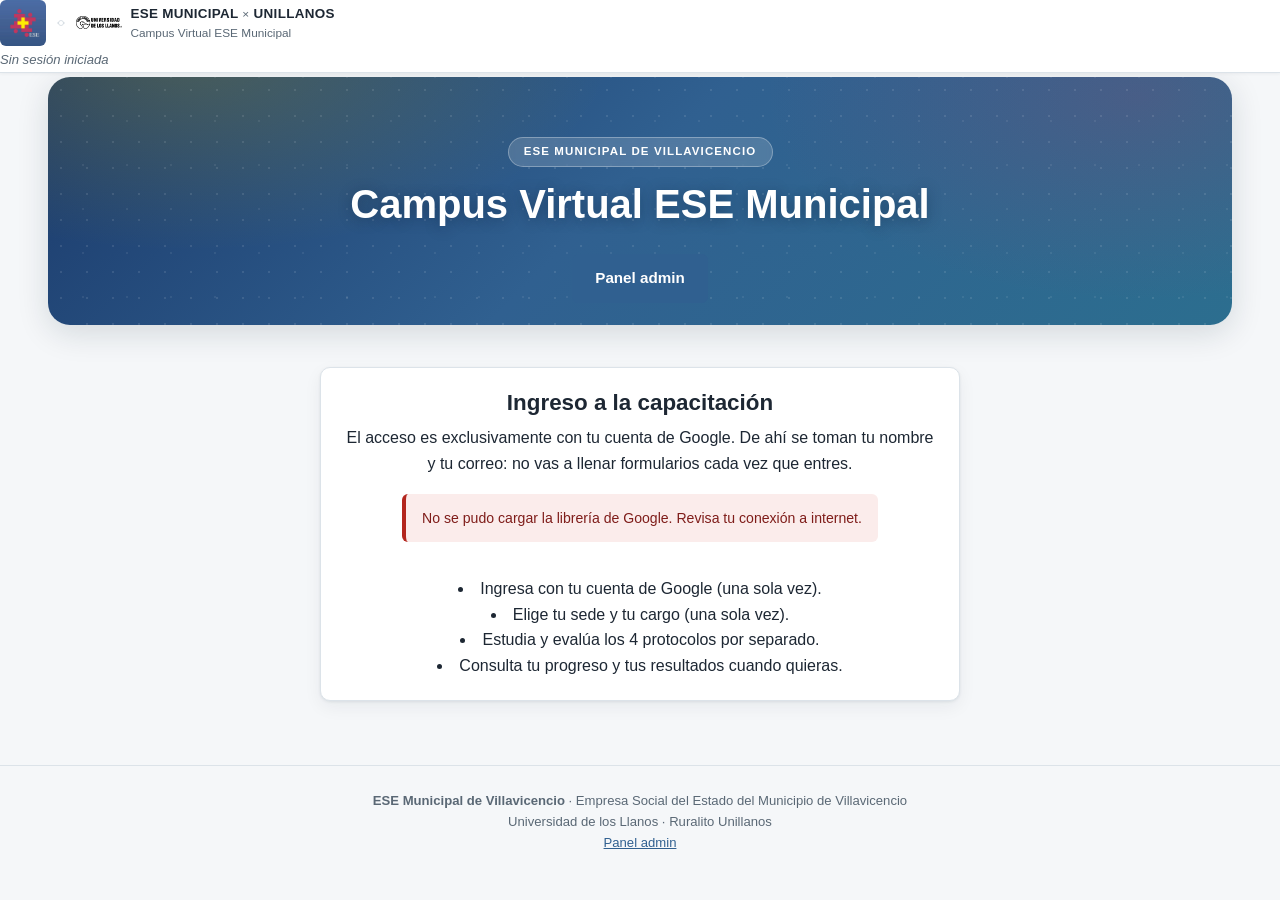
<file: index.html>
<!DOCTYPE html>
<html lang="es-CO">
<head>
<meta charset="UTF-8">
<meta name="viewport" content="width=device-width, initial-scale=1">
<title>Campus Virtual ESE Municipal | Protocolos de Seguridad del Paciente</title>
<meta name="description" content="Campus virtual de la ESE Municipal de Villavicencio: Código Azul, carro de paro, ronda de seguridad y entrega de turno, con lectura obligatoria y evaluación por protocolo.">
<link rel="icon" href="assets/logos/eselogo.jpg">
<link rel="stylesheet" href="assets/css/estilos.css">
</head>
<body>

<header class="encabezado" id="encabezado"></header>

<main class="envoltura">

  <!-- ===================== PORTADA ===================== -->
  <section class="portada">
    <div class="portada-fondo" aria-hidden="true"></div>
    <div class="portada-cuerpo">
      <p class="portada-sello">ESE Municipal de Villavicencio</p>
      <h1 id="tituloPortada">Campus Virtual ESE Municipal</h1>

      <div class="portada-acciones">
        <a href="admin.html" class="btn btn-coordinacion">Panel admin</a>
      </div>
    </div>
  </section>

  <!-- ===================== ACCESO / REGISTRO ===================== -->
  <section class="acceso" id="acceso"></section>

</main>

<footer class="no-imprimir" style="text-align:center;padding:1.5rem 1rem 2.5rem;color:var(--texto-suave);font-size:.82rem;border-top:1px solid var(--borde)">
  <strong>ESE Municipal de Villavicencio</strong> · Empresa Social del Estado del Municipio de Villavicencio<br>
  Universidad de los Llanos · Ruralito Unillanos<br>
  <a href="admin.html">Panel admin</a>
</footer>

<script src="assets/js/config.js"></script>
<script src="assets/js/preguntas.js"></script>
<script src="assets/js/contenido.js"></script>
<script src="assets/js/app.js"></script>
<script>
/* ---------------------------------------------------------------------------
   Portada + acceso con Google + formulario de registro
   ------------------------------------------------------------------------- */
(function () {
  "use strict";

  const C = window.CONFIG;
  const A = window.App;

  /* ---------- ficha mínima: sede y cargo ----------
     El nombre y el correo YA VINIERON de Google: no se vuelven a pedir.
     Solo se elige la sede y el cargo, y se guardan para siempre. */

  function pintarSelectorPerfil(correo) {
    const previo = A.leerRegistro(correo) || {};
    const sedes = C.sedes || [];
    const cargos = C.cargos || [];

    return `
      <form id="formPerfil" novalidate>
        <div class="grilla-campos">
          <div class="campo medio">
            <label for="f_sede">Sede o punto de atención *</label>
            <select id="f_sede" name="sede">
              <option value="">Selecciona…</option>
              ${sedes.map(s => `<option value="${A.esc(s)}" ${previo.sede === s ? "selected" : ""}>${A.esc(s)}</option>`).join("")}
            </select>
            <div class="ayuda">Queda guardada en tu perfil.</div>
          </div>
          <div class="campo medio">
            <label for="f_cargo">Cargo *</label>
            <select id="f_cargo" name="cargo">
              <option value="">Selecciona…</option>
              ${cargos.map(c => `<option value="${A.esc(c)}" ${previo.cargo === c ? "selected" : ""}>${A.esc(c)}</option>`).join("")}
            </select>
          </div>
        </div>
        <button type="submit" class="btn btn-bloque">Guardar y continuar</button>
      </form>`;
  }

  function pintarAcceso() {
    const usuario = A.Sesion.leer();
    const cont = document.getElementById("acceso");

    if (!usuario) {
      cont.innerHTML = `
        <div class="tarjeta acceso-caja">
          <h2>Ingreso a la capacitación</h2>
          <p class="texto-suave">
            El acceso es exclusivamente con tu cuenta de Google. De ahí se toman
            tu nombre y tu correo: no vas a llenar formularios cada vez que entres.
          </p>
          <div class="g-boton" id="zonaBotonGoogle"></div>
          <div class="pasos">
            <li>Ingresa con tu cuenta de Google (una sola vez).</li>
            <li>Elige tu sede y tu cargo (una sola vez).</li>
            <li>Estudia y evalúa los 4 protocolos por separado.</li>
            <li>Consulta tu progreso y tus resultados cuando quieras.</li>
          </div>
        </div>`;
      A.Sesion.montarBoton(document.getElementById("zonaBotonGoogle"), () => pintarAcceso());
      return;
    }

    /* La ficha se crea sola al entrar con Google. */
    A.registrarDesdeGoogle(usuario);
    const completo = A.perfilCompleto(usuario.correo);
    const ficha = A.leerRegistro(usuario.correo) || {};

    cont.innerHTML = `
      <div class="tarjeta">
        <div class="caja-usuario">
          ${usuario.foto ? `<img src="${A.esc(usuario.foto)}" alt="" referrerpolicy="no-referrer">` : ""}
          <div>
            <strong>Sesión iniciada como ${A.esc(usuario.nombre)}</strong>
            <span>${A.esc(usuario.correo)}${usuario.emailVerified === false ? " · correo no verificado" : ""}</span>
          </div>
        </div>

        ${completo
          ? `<h2 style="margin-top:1.3rem">Tu ficha</h2>
             <div class="info-certificado" style="text-align:left">
               <div class="info-cert"><span>Nombre</span><strong>${A.esc(ficha.nombre || usuario.nombre)}</strong></div>
               <div class="info-cert"><span>Correo</span><strong>${A.esc(usuario.correo)}</strong></div>
               <div class="info-cert"><span>Sede</span><strong>${A.esc(ficha.sede || "—")}</strong></div>
               <div class="info-cert"><span>Cargo</span><strong>${A.esc(ficha.cargo || "—")}</strong></div>
               ${ficha.dependencia ? `<div class="info-cert"><span>Dependencia</span><strong>${A.esc(ficha.dependencia)}</strong></div>` : ""}
               ${ficha.profesion ? `<div class="info-cert"><span>Se dedica a</span><strong>${A.esc(ficha.profesion)}</strong></div>` : ""}
             </div>
             <p class="texto-suave texto-peq" style="margin-top:.8rem">
               Tu nombre y tu correo vienen de Google. Puedes modificar el resto de tus
               datos cuando quieras desde «Mi perfil».
             </p>`
          : `<h2 style="margin-top:1.3rem">Elige tu sede y tu cargo</h2>
             <p class="texto-suave texto-peq">
               Es lo único que se te pregunta, y se guarda una sola vez.
             </p>
             ${pintarSelectorPerfil(usuario.correo)}`}

        <div class="acciones-resultado">
          <a href="protocolos.html" class="btn btn-azul">Ir a los protocolos</a>
          <a href="perfil.html" class="btn btn-borde">Editar mis datos</a>
          ${completo ? "" : '<a href="#" class="btn btn-borde" id="btnEditarPerfil">Cambiar sede o cargo</a>'}
        </div>
      </div>`;

    const editar = document.getElementById("btnEditarPerfil");
    if (editar) {
      editar.addEventListener("click", (ev) => { ev.preventDefault(); pintarAcceso(); });
    }

    const form = document.getElementById("formPerfil");
    if (form) {
      form.addEventListener("submit", async (ev) => {
        ev.preventDefault();
        const sede = document.getElementById("f_sede").value.trim();
        const cargo = document.getElementById("f_cargo").value.trim();
        if (!sede || !cargo) {
          A.aviso("Selecciona tu sede y tu cargo para continuar.", "error");
          return;
        }
        const btn = form.querySelector('button[type="submit"]');
        btn.disabled = true;

        const datos = { sede: sede, cargo: cargo };
        A.guardarRegistro(usuario.correo, datos);
        const remoto = await A.Remoto.registrarParticipante(
          Object.assign({ correo: usuario.correo, nombre: usuario.nombre }, datos)
        );

        btn.disabled = false;
        if (remoto && remoto.ok === false && remoto.motivo !== "deshabilitado") {
          A.aviso("Se guardó en este navegador, pero no se pudo enviar al registro central. "
            + "Motivo: " + (remoto.error || remoto.motivo || remoto.bruto || "desconocido"), "error", 8000);
          return;
        }

        A.aviso("Ficha guardada. Ya puedes iniciar los protocolos.", "ok");
        setTimeout(() => { location.href = "protocolos.html"; }, 900);
      });
    }
  }

  pintarAcceso();
})();
</script>
</body>
</html>
</file>
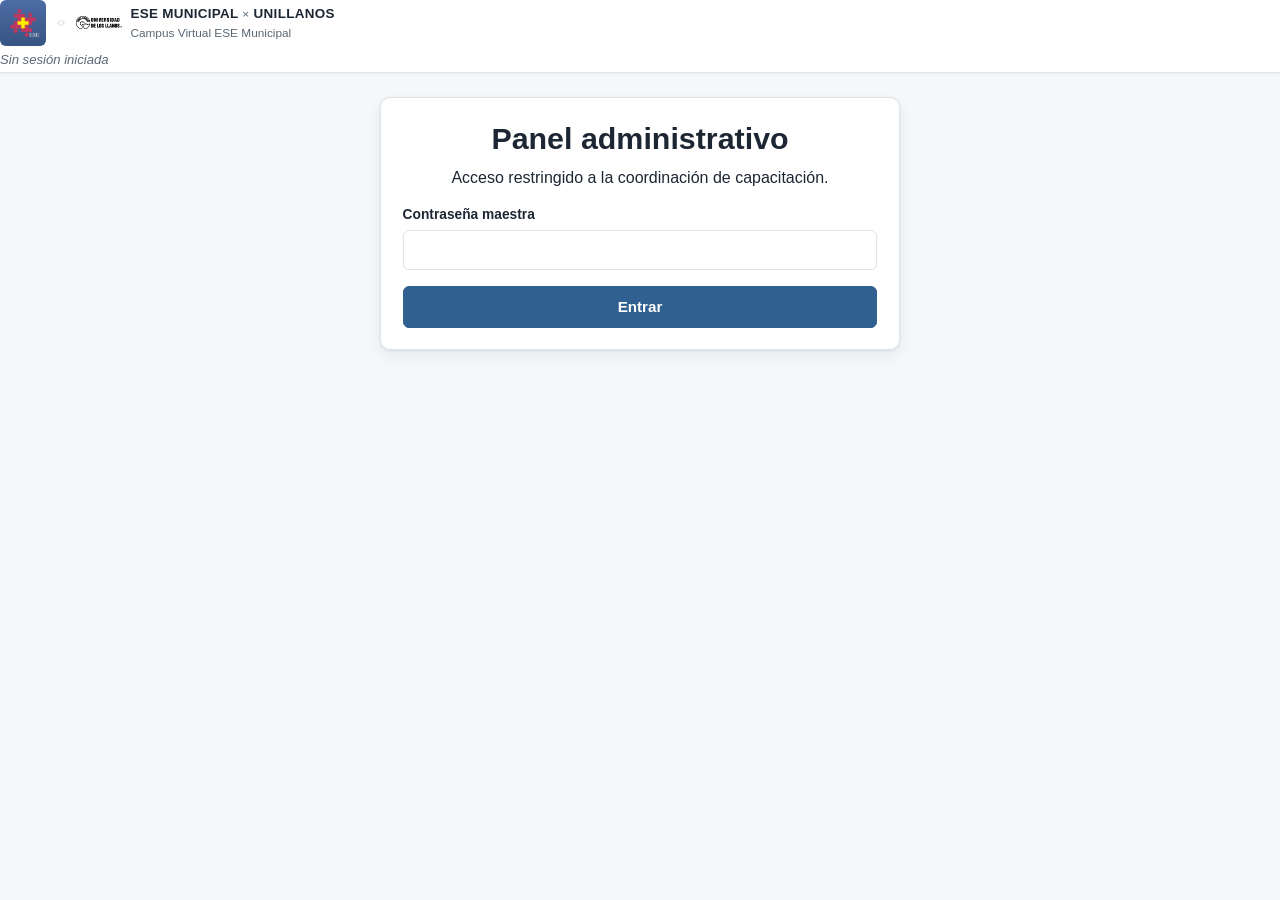
<file: admin.html>
<!DOCTYPE html>
<html lang="es-CO">
<head>
<meta charset="UTF-8">
<meta name="viewport" content="width=device-width, initial-scale=1">
<title>Panel administrativo · Campus Virtual ESE Municipal</title>
<meta name="robots" content="noindex, nofollow">
<link rel="icon" href="assets/logos/eselogo.jpg">
<link rel="stylesheet" href="assets/css/estilos.css">
</head>
<body>

<header class="encabezado" id="encabezado"></header>

<main class="envoltura">
  <div id="contenidoAdmin">
    <div class="tarjeta"><div class="vacio">Verificando acceso…</div></div>
  </div>
</main>

<script src="assets/js/config.js"></script>
<script src="assets/js/preguntas.js"></script>
<script src="assets/js/contenido.js"></script>
<script src="assets/js/app.js"></script>
<script src="assets/js/xlsx.js"></script>
<script src="assets/js/admin.js"></script>
</body>
</html>
</file>
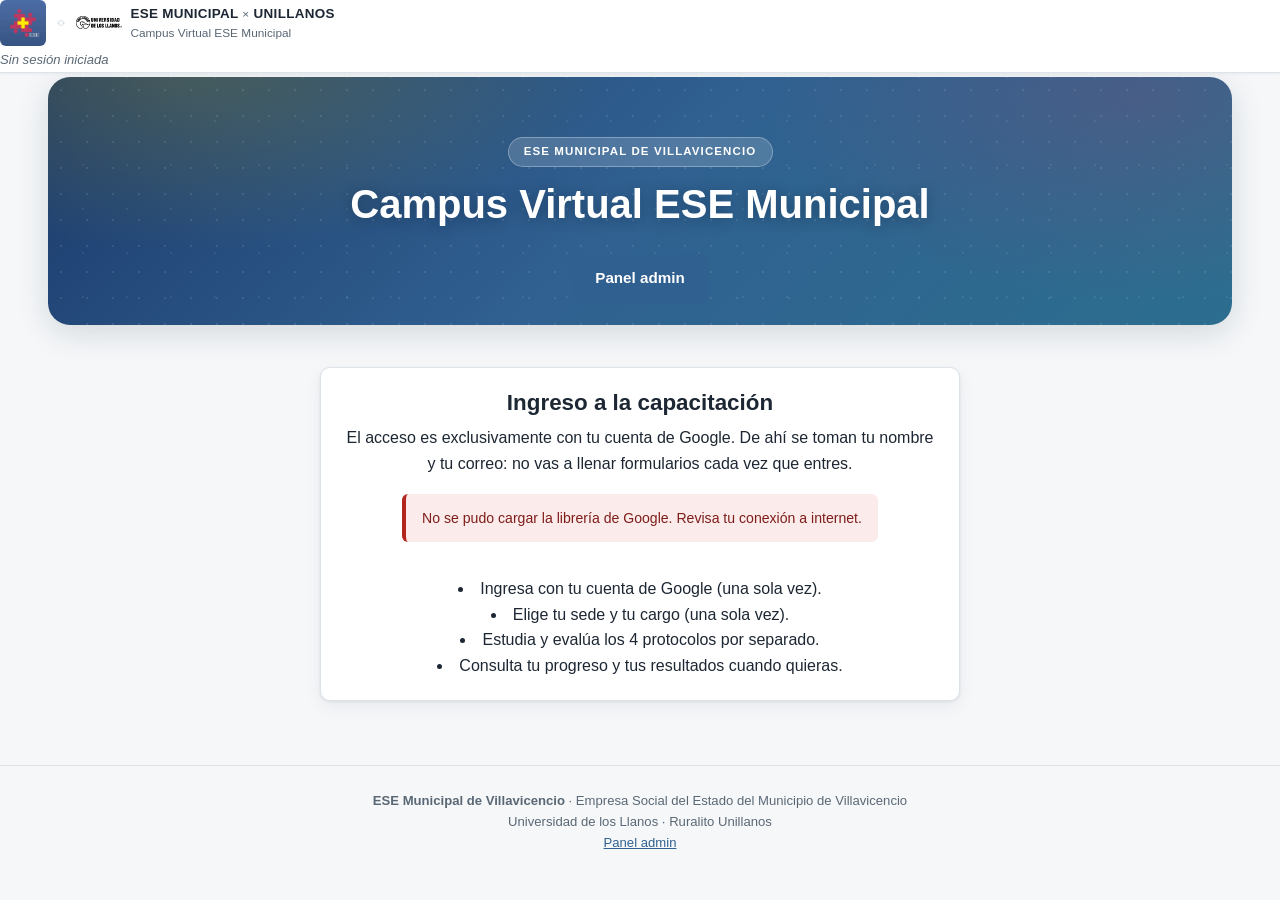
<file: curso.html>
<!DOCTYPE html>
<html lang="es-CO">
<head>
<meta charset="UTF-8">
<meta name="viewport" content="width=device-width, initial-scale=1">
<title>Protocolos · ESE Municipal × Unillanos</title>
<link rel="canonical" href="protocolos.html">
<meta http-equiv="refresh" content="0; url=protocolos.html">
<link rel="stylesheet" href="assets/css/estilos.css">
</head>
<body>
<main class="envoltura">
  <div class="tarjeta">
    <div class="vacio">
      <span class="icono">🧭</span>
      <h2>La página cambió de nombre</h2>
      <p>El índice del curso ahora se llama <b>Protocolos</b>. Te estamos llevando allí…</p>
      <div class="acciones-resultado">
        <a class="btn btn-azul" href="protocolos.html">Ir a los protocolos</a>
      </div>
    </div>
  </div>
</main>
<script>location.replace("protocolos.html");</script>
</body>
</html>
</file>
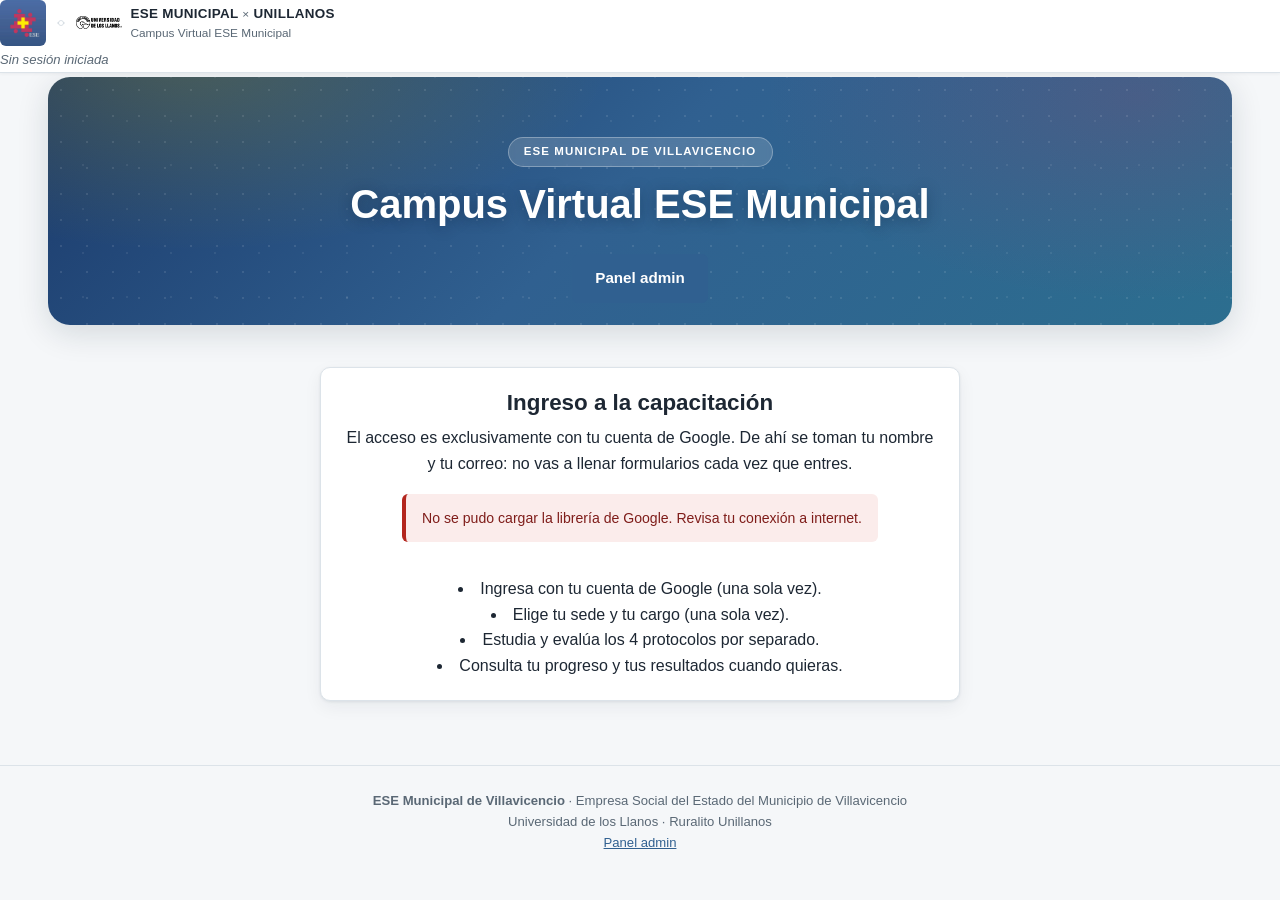
<file: evaluacion.html>
<!DOCTYPE html>
<html lang="es-CO">
<head>
<meta charset="UTF-8">
<meta name="viewport" content="width=device-width, initial-scale=1">
<title>Evaluación · ESE Municipal × Unillanos</title>
<link rel="icon" href="assets/logos/eselogo.jpg">
<link rel="stylesheet" href="assets/css/estilos.css">
</head>
<body>

<header class="encabezado" id="encabezado"></header>

<main class="envoltura">

  <section class="eval-cabecera">
    <div class="fila">
      <div>
        <a class="miga" href="protocolos.html">← Protocolos</a>
        <h1 id="evalTitulo">Evaluación de conocimientos</h1>
        <div class="eval-meta" id="evalMeta"></div>
      </div>
      <div id="evalAcciones"></div>
    </div>
    <div class="eval-progreso">
      <div class="barra-progreso"><span id="barraEval"></span></div>
      <div class="txt" id="txtEval">0 / 0</div>
    </div>
  </section>

  <div id="zonaEval"></div>

</main>

<script src="assets/js/config.js"></script>
<script src="assets/js/preguntas.js"></script>
<script src="assets/js/contenido.js"></script>
<script src="assets/js/app.js"></script>
<script src="assets/js/evaluacion.js"></script>
</body>
</html>
</file>
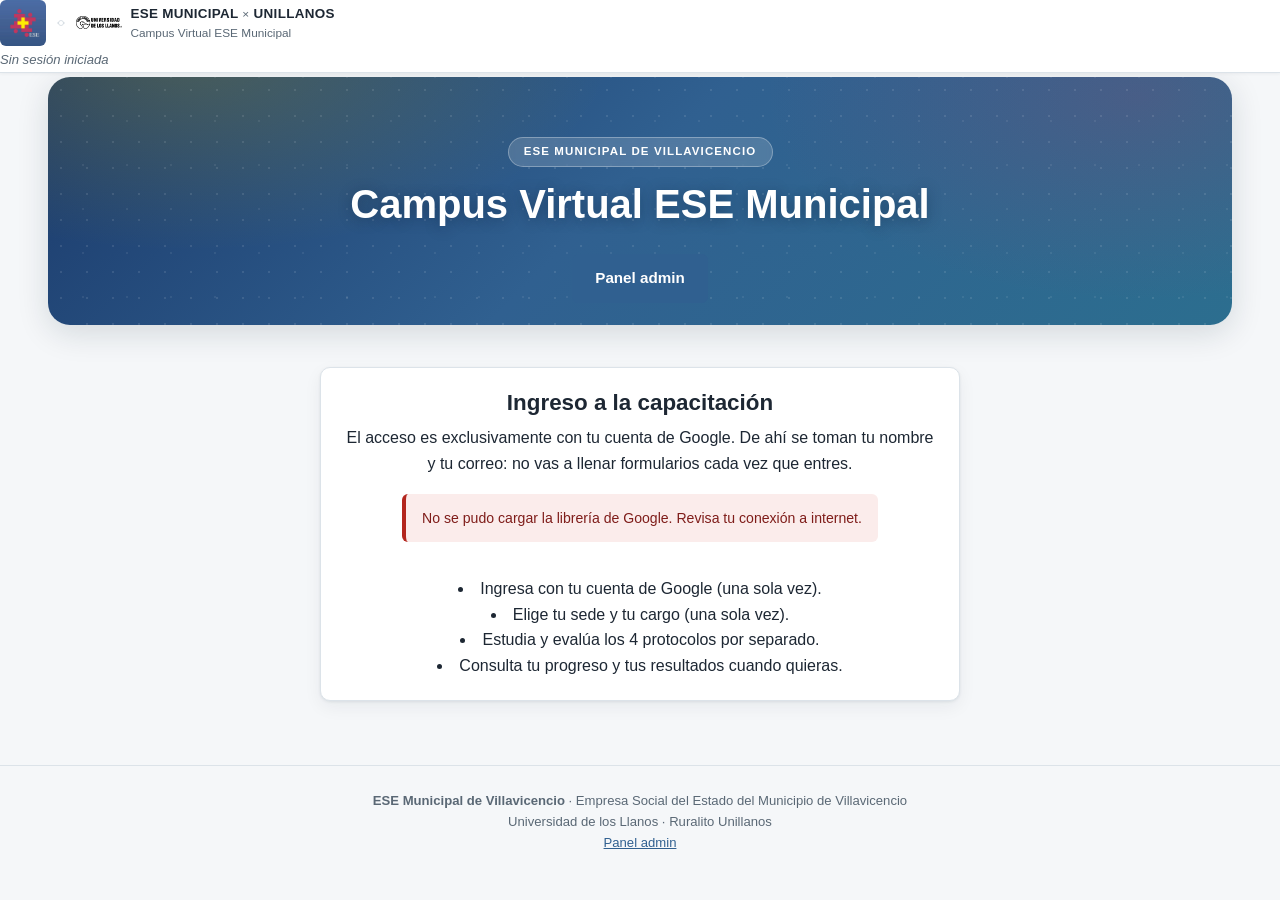
<file: modulo.html>
<!DOCTYPE html>
<html lang="es-CO">
<head>
<meta charset="UTF-8">
<meta name="viewport" content="width=device-width, initial-scale=1">
<title>Módulo · ESE Municipal × Unillanos</title>
<link rel="icon" href="assets/logos/eselogo.jpg">
<link rel="stylesheet" href="assets/css/estilos.css">
</head>
<body>

<header class="encabezado" id="encabezado"></header>

<main class="envoltura">
  <div id="contenidoModulo">Cargando módulo…</div>
</main>

<script src="assets/js/config.js"></script>
<script src="assets/js/contenido.js"></script>
<script src="assets/js/preguntas.js"></script>
<script src="assets/js/app.js"></script>
<script>
(function () {
  "use strict";
  const A = window.App;
  const U = A.exigirRegistro();
  if (!U) return;

  const C = window.CONFIG;
  const cont = document.getElementById("contenidoModulo");

  const params = new URLSearchParams(location.search);
  const n = parseInt(params.get("n") || "1", 10);
  const mod = window.ContenidoCurso.porNumero(n);

  if (!mod) {
    cont.innerHTML = '<div class="tarjeta"><div class="vacio"><span class="icono">🔍</span>Módulo no encontrado. <a href="protocolos.html">Volver a los protocolos</a></div></div>';
    return;
  }

  /* ---- protocolo al que pertenece este módulo ---- */
  const protocoloModulo = A.protocolo(mod.protocolo || params.get("p") || "");
  if (protocoloModulo) sessionStorage.setItem("ese_protocolo", protocoloModulo.id);

  document.title = `Módulo ${mod.numero} · ${mod.titulo} | ESE Municipal × Unillanos`;

  /* ---- navegación anterior / siguiente dentro del mismo protocolo ---- */
  const todos = (window.CURSO.modulos || [])
    .filter(m => !protocoloModulo || (protocoloModulo.modulos || []).includes(m.numero))
    .slice()
    .sort((a, b) => a.numero - b.numero);
  const idx = todos.findIndex(m => m.numero === mod.numero);
  const anterior = idx > 0 ? todos[idx - 1] : null;
  const siguiente = idx < todos.length - 1 ? todos[idx + 1] : null;
  const sufijoP = protocoloModulo ? "&p=" + encodeURIComponent(protocoloModulo.id) : "";

  /* ---- render de secciones ---- */
  function avisoHtml(a) {
    if (!a) return "";
    const iconos = { clave: "🔑", dato: "📌", alerta: "⚠️", excepcion: "⚡" };
    return `<div class="aviso-${a.tipo}">
      <strong>${iconos[a.tipo] || "•"} ${A.esc(a.titulo)}</strong>${A.esc(a.texto)}
    </div>`;
  }

  function tablaHtml(t) {
    if (!t) return "";
    return `<div class="tabla-envoltura"><table class="datos">
      <thead><tr>${t.columnas.map(c => `<th>${A.esc(c)}</th>`).join("")}</tr></thead>
      <tbody>${t.filas.map(f => `<tr>${f.map(c => `<td>${A.esc(c)}</td>`).join("")}</tr>`).join("")}</tbody>
    </table></div>`;
  }

  function listaHtml(items) {
    return `<ul>${items.map(i => `<li>${A.esc(i)}</li>`).join("")}</ul>`;
  }

  function columnasHtml(cols) {
    return `<div class="columnas">${cols.map(c => `
      <div class="columna-caja">
        <h4>${A.esc(c.titulo)}</h4>
        ${listaHtml(c.items)}
      </div>`).join("")}</div>`;
  }

  const seccionesHtml = mod.secciones.map((s, i) => {
    let h = `<section class="contenido-seccion" id="sec_${i}" data-seccion="${i}">`;
    // Algunas secciones solo llevan cita o nota: no se dibuja un título vacío.
    h += `<div class="sec-contador">Sección ${i + 1} de ${mod.secciones.length}</div>`;
    if (s.titulo) h += `<h2>${A.esc(s.titulo)}</h2>`;
    if (s.subtituloRelacion) h += `<h3>${A.esc(s.subtituloRelacion)}</h3>`;
    if (s.cita) h += `<div class="cita">${A.esc(s.cita)}</div>`;
    if (s.parrafos) h += s.parrafos.map(p => `<p>${A.esc(p)}</p>`).join("");
    if (s.lista) h += listaHtml(s.lista);
    h += tablaHtml(s.tabla);
    if (s.columnas) h += columnasHtml(s.columnas);
    h += avisoHtml(s.aviso);
    if (s.nota) h += `<div class="nota">${A.esc(s.nota)}</div>`;
    h += `</section>`;
    return h;
  }).join("");

  /* ---- tema y procedimiento asociado ---- */
  const tema = window.BancoPreguntas ? window.TEMAS.find(t => t.id === mod.temaId) : null;
  const totalProtocolo = A.totalPreguntasProtocolo(protocoloModulo ? protocoloModulo.id : "");

  cont.innerHTML = `
    <section class="leedor-cabecera">
      ${protocoloModulo ? `
      <a class="miga" href="protocolos.html">← Protocolos</a>
      <div class="pt-barra" style="--color-protocolo:${protocoloModulo.color}">
        ${protocoloModulo.icono} Protocolo ${protocoloModulo.numero}: ${A.esc(protocoloModulo.nombre)}
        ${protocoloModulo.pdf
          ? `<a class="pt-pdf-inline" href="${A.esc(protocoloModulo.pdf)}" target="_blank" rel="noopener">📄 Ver el procedimiento (PDF) — si quieres consultarlo</a>`
          : ""}
      </div>` : ""}
      <div class="fila-top">
        <span class="etiqueta">Módulo ${mod.numero} de ${window.CURSO.modulos.length}</span>
        ${mod.icono ? `<span style="font-size:1.4rem">${A.esc(mod.icono)}</span>` : ""}
      </div>
      <h1>${A.esc(mod.titulo)}</h1>
      ${mod.subtitulo ? `<p class="texto-suave" style="margin:0">${A.esc(mod.subtitulo)}</p>` : ""}
      ${mod.fuente ? `<p class="fuente">Fuente: ${A.esc(mod.fuente)}</p>` : ""}
      <div class="caja-secciones" id="cajaSecciones"></div>
    </section>

    <div class="tarjeta">
      ${seccionesHtml}

      ${tema ? `
      <div class="aviso aviso-clave mt-2">
        <strong>Este módulo se evalúa en el tema "${A.esc(tema.titulo)}"</strong>
        En la evaluación de este protocolo encontrarás ${totalProtocolo} preguntas que cubren este contenido.
      </div>` : ""}

      <div class="navegacion-modulos">
        ${anterior
          ? `<a class="btn btn-borde" href="modulo.html?n=${anterior.numero}${sufijoP}">← ${A.esc(anterior.titulo)}</a>`
          : `<a class="btn btn-borde" href="protocolos.html">← Volver a los protocolos</a>`}
        ${siguiente
          ? `<a class="btn btn-borde" href="modulo.html?n=${siguiente.numero}${sufijoP}">${A.esc(siguiente.titulo)} →</a>`
          : ""}
      </div>
    </div>

    <div class="acciones-resultado pie-modulo" id="pieModulo"></div>`;

  /* ------------------------------------------------------------------
     Lectura por secciones: solo se muestra la siguiente sección cuando
     la anterior quedó marcada como realizada. Así no se puede saltar
     contenido, y la evaluación queda bloqueada hasta terminar el módulo.
     ------------------------------------------------------------------ */
  const totalSecciones = mod.secciones.length;
  const hechas = new Set(A.seccionesHechas(U.correo, mod.numero));

  /* Cronómetro: cuenta el tiempo real de estudio de este módulo. */
  A.iniciarCronometro(U.correo, mod.numero);

  const evalLink = document.getElementById("btnIrEvaluacion");
  if (evalLink && !A.evaluacionHabilitada(U.correo, protocoloModulo.id)) {
    evalLink.setAttribute("aria-disabled", "true");
    evalLink.classList.add("btn-bloqueado");
  }
  const pie = document.getElementById("pieModulo");

  function moduleCompleto() {
    return A.moduloCompleto(U.correo, mod.numero, totalSecciones);
  }

  function siguienteIndice() {
    for (let i = 0; i < totalSecciones; i++) if (!hechas.has(i)) return i;
    return -1;
  }

  function aplicarEstado() {
    const completo = moduleCompleto();
    const sig = siguienteIndice();

    A.$$(".contenido-seccion").forEach(function (el) {
      const i = Number(el.dataset.seccion);
      const visible = hechas.has(i) || i === sig;
      el.classList.toggle("seccion-oculta", !visible);
      el.classList.toggle("seccion-actual", i === sig);

      const marca = el.querySelector(".sec-pie");
      if (marca) marca.remove();
      if (hechas.has(i)) {
        el.insertAdjacentHTML("beforeend",
          '<div class="sec-pie sec-pie-hecha">'
          + '<span>✓ Sección ' + (i + 1) + ' realizada</span>'
          + '</div>');
      }
    });

    /* Navegador de secciones */
    const caja = document.getElementById("cajaSecciones");
    if (caja) {
      if (completo) {
        caja.innerHTML =
          '<div class="aviso aviso-ok"><strong>✓ Leíste las ' + totalSecciones + ' secciones de este módulo</strong>'
          + 'Ahora puedes presentar la evaluación del protocolo.</div>';
      } else {
        caja.innerHTML = 'Sección ' + (sig + 1) + ' de ' + totalSecciones
          + ' · ' + hechas.size + ' realizadas';
      }
    }

    /* Botón principal: "Siguiente sección" o ir a la evaluación. */
    const pie = document.getElementById("pieModulo");
    if (!pie) return;
    const faltan = A.estadoModulos(U.correo, protocoloModulo ? protocoloModulo.id : "");

    if (completo) {
      pie.innerHTML = protocoloModulo
        ? '<a class="btn btn-azul" href="evaluacion.html?p=' + encodeURIComponent(protocoloModulo.id)
        + '">Ir a la evaluación →</a>'
        + '<a class="btn btn-borde" href="protocolos.html">Volver a los protocolos</a>'
        : '<a class="btn btn-azul" href="protocolos.html">Ir a los protocolos →</a>';
    } else {
      const pendientes = faltan.filter(function (m) { return m.numero !== mod.numero && !m.completo; });
      pie.innerHTML =
        '<button type="button" class="btn btn-azul" id="btnSiguienteSeccion">Siguiente sección →</button>'
        + '<button type="button" class="btn btn-borde" id="btnMarcarLeido">Marcar sección como realizada</button>'
        + (siguiente
          ? '<a class="btn btn-borde" href="modulo.html?n='
            + (todos[siguiente] ? todos[siguiente].numero : mod.numero) + sufijoP
            + '">Ir al módulo ' + (todos[siguiente] ? todos[siguiente].numero : mod.numero) + ' →</a>'
          : "")
        + (pendientes.length
          ? '<span class="pie-pendiente">Te falta leer ' + pendientes.length
            + ' módulo' + (pendientes.length === 1 ? "" : "s") + ' más de este protocolo.</span>'
          : '<span class="pie-pendiente">Este es el último módulo pendiente del protocolo.</span>');
    }
    conectarPie();
  }

  function conectarPie() {
    const btnSig = document.getElementById("btnSiguienteSeccion");
    if (btnSig) {
      btnSig.addEventListener("click", function () {
        const sig = siguienteIndice();
        if (sig < 0) return;
        A.marcarSeccionLeida(U.correo, mod.numero, sig);
        hechas.add(sig);
        aplicarEstado();
        A.aviso("Sección " + (sig + 1) + " marcada como realizada ✓", "ok");
        if (siguienteIndice() >= 0) {
          const el = document.getElementById("sec_" + siguienteIndice());
          if (el) el.scrollIntoView({ behavior: "smooth", block: "start" });
        } else {
          A.marcarModuloLeido(U.correo, mod.numero);
        }
      });
    }

    const btnHecho = document.getElementById("btnMarcarLeido");
    if (btnHecho) {
      btnHecho.addEventListener("click", function () {
        const sig = siguienteIndice();
        if (sig < 0) return;
        A.marcarSeccionLeida(U.correo, mod.numero, sig);
        hechas.add(sig);
        aplicarEstado();
      });
    }

    const evalBtn = pie.querySelector('a[href^="evaluacion.html"]');
    if (evalBtn) {
      evalBtn.addEventListener("click", function (ev) {
        if (!A.evaluacionHabilitada(U.correo, protocoloModulo.id)) {
          ev.preventDefault();
          A.aviso("Primero termina de leer todas las secciones de los módulos del protocolo.", "error");
        }
      });
    }
  }

  aplicarEstado();
})();
</script>
</body>
</html>
</file>
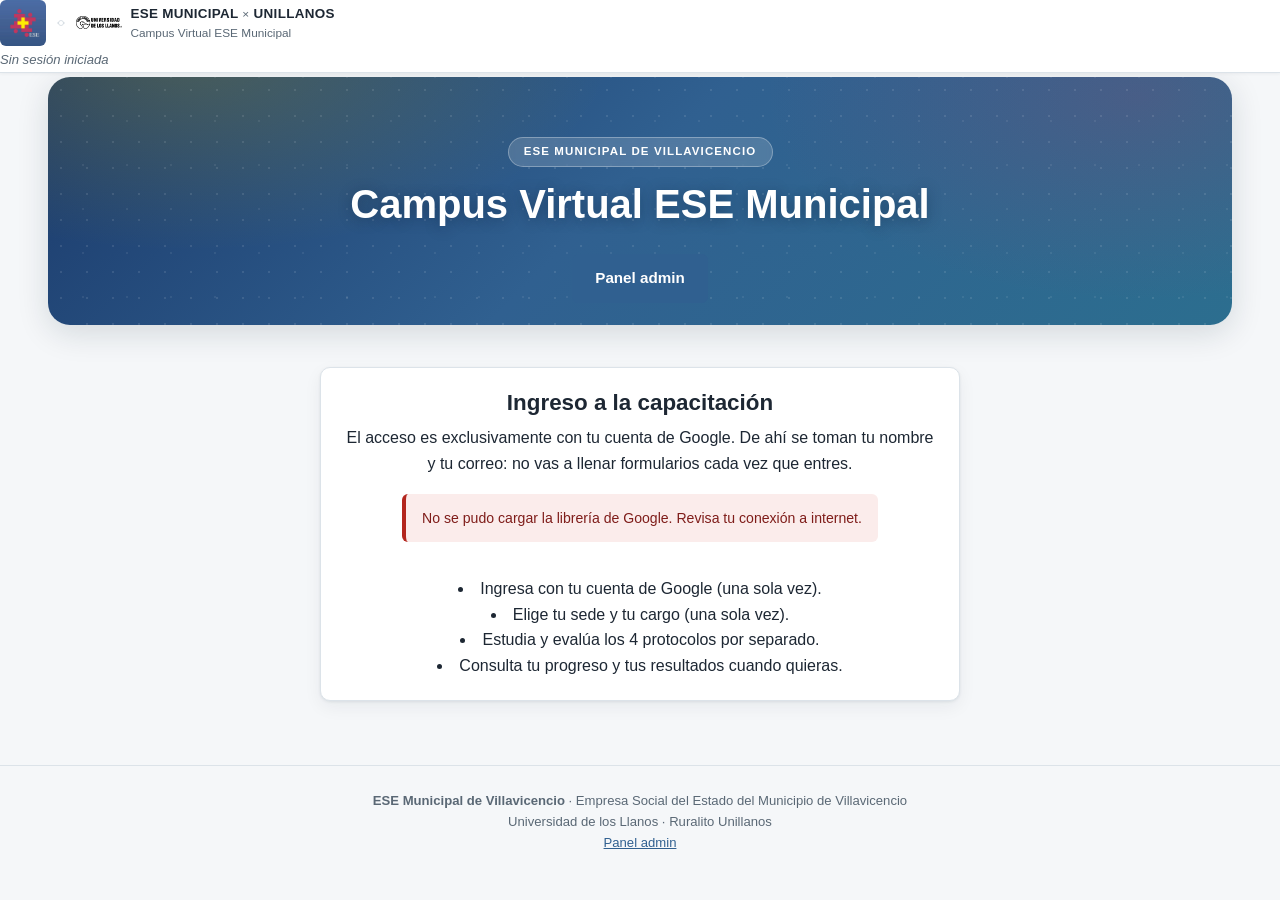
<file: perfil.html>
<!DOCTYPE html>
<html lang="es-CO">
<head>
<meta charset="UTF-8">
<meta name="viewport" content="width=device-width, initial-scale=1">
<title>Mi perfil · Campus Virtual ESE Municipal</title>
<link rel="icon" href="assets/logos/eselogo.jpg">
<link rel="stylesheet" href="assets/css/estilos.css">
</head>
<body>

<header class="encabezado" id="encabezado"></header>

<main class="envoltura">
  <div id="contenidoPerfil">Cargando tu perfil…</div>
</main>

<script src="assets/js/config.js"></script>
<script src="assets/js/contenido.js"></script>
<script src="assets/js/preguntas.js"></script>
<script src="assets/js/app.js"></script>
<script src="assets/js/perfil.js"></script>
</body>
</html>
</file>
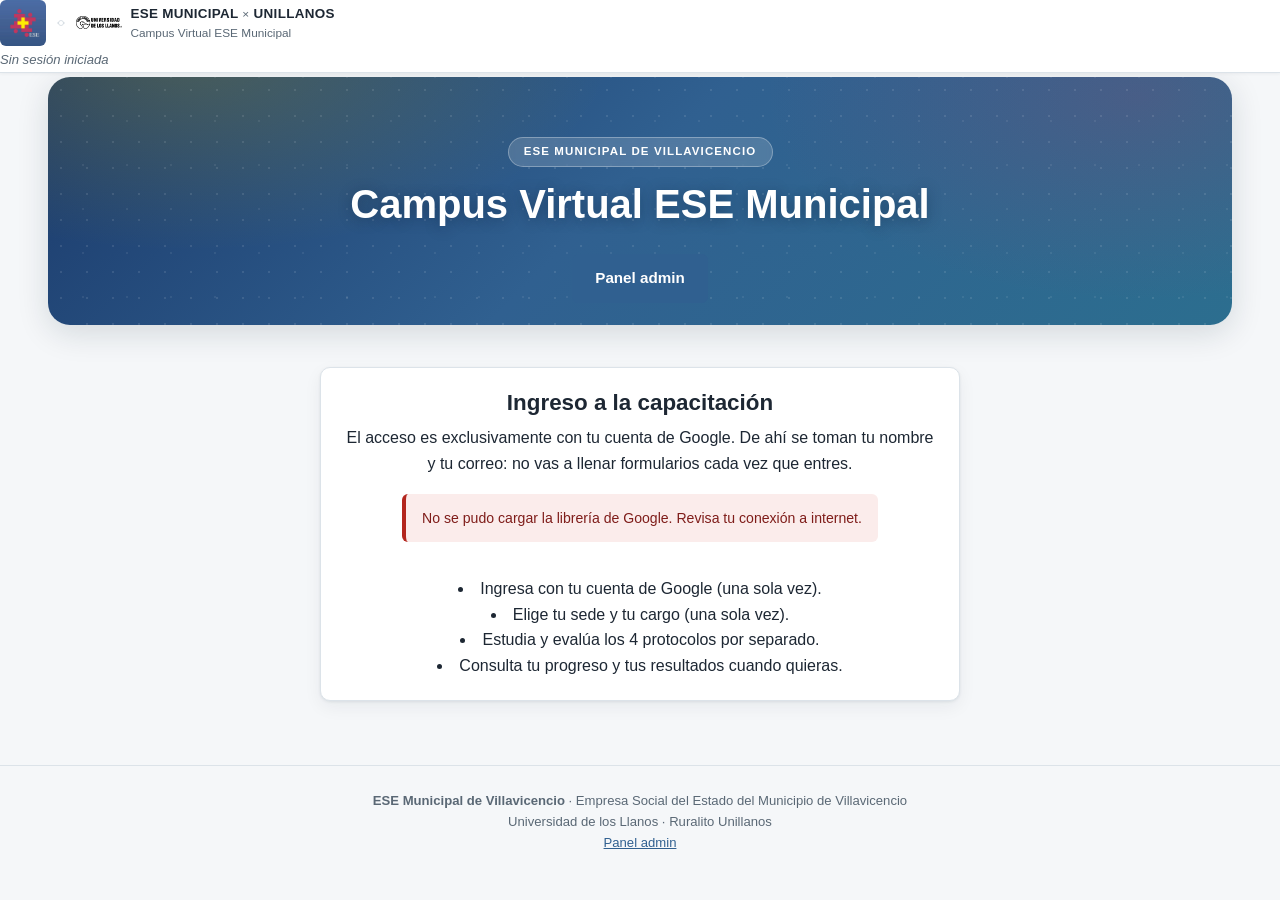
<file: protocolos.html>
<!DOCTYPE html>
<html lang="es-CO">
<head>
<meta charset="UTF-8">
<meta name="viewport" content="width=device-width, initial-scale=1">
<title>Protocolos · ESE Municipal × Unillanos</title>
<link rel="icon" href="assets/logos/eselogo.jpg">
<link rel="stylesheet" href="assets/css/estilos.css">
</head>
<body>

<header class="encabezado" id="encabezado"></header>

<main class="envoltura envoltura-ancha">

  <section class="tarjeta">
    <div class="curso-cabecera">
      <div class="txt">
        <h1>Protocolos de Seguridad del Paciente</h1>
        <p class="texto-suave" id="descripcion"></p>
      </div>
    </div>

    <div class="barra-progreso">
      <span id="barraProgreso"></span>
    </div>
    <div class="barra-texto">
      <span id="textoProgreso">0 de 0 protocolos completados</span>
    </div>
  </section>

  <div class="protocolo-grid" id="listaProtocolos"></div>

</main>

<script src="assets/js/config.js"></script>
<script src="assets/js/preguntas.js"></script>
<script src="assets/js/contenido.js"></script>
<script src="assets/js/app.js"></script>
<script>
(function () {
  "use strict";
  const A = window.App;
  const U = A.exigirRegistro();
  if (!U) return;

  const C = window.CONFIG;
  const CUR = window.CURSO || {};
  const modulos = CUR.modulos || [];
  const lista = document.getElementById("listaProtocolos");

  document.getElementById("descripcion").textContent =
    C.programa.descripcion;

  function estado(p) {
    if (A.aproboProtocolo(U.correo, p.id)) return "aprobado";
    const usados = A.intentosProtocolo(U.correo, p.id);
    if (usados === 0) return "pendiente";
    if (usados >= C.programa.intentosMaximos) return "agotado";
    return "en-curso";
  }

  function pintar() {
    const prots = A.protocolos();
    if (!prots.length) {
      lista.innerHTML = '<div class="vacio">No hay protocolos configurados.</div>';
      return;
    }

    lista.innerHTML = prots.map(function (p) {
      const est = estado(p);
      const usados = A.intentosProtocolo(U.correo, p.id);
      const total = A.totalPreguntasProtocolo(p.id);
      const mods = modulos.filter(function (m) {
        return (p.modulos || []).includes(m.numero);
      });
      const leidos = new Set(A.modulosLeidos(U.correo));

      /* La evaluación solo se abre con TODAS las secciones del protocolo leídas. */
      const estadoMods = A.estadoModulos(U.correo, p.id);
      const seccionesTotales = estadoMods.reduce((s, m) => s + m.total, 0);
      const seccionesListas = estadoMods.reduce((s, m) => s + m.hechas, 0);
      const listoParaEvaluar = A.evaluacionHabilitada(U.correo, p.id);

      const insignia = {
        aprobado: '<span class="pill-est pill-ok">Aprobado ✓</span>',
        "en-curso": '<span class="pill-est pill-avanzando">En curso</span>',
        agotado: '<span class="pill-est pill-mal">Intentos agotados</span>',
        pendiente: '<span class="pill-est pill-neutro">Sin iniciar</span>',
      }[est];

      const bloqueEval = est === "aprobado"
        ? '<a class="btn btn-azul" href="resultado.html?p=' + encodeURIComponent(p.id) + '">Ver mi resultado</a>'
        : est === "agotado"
          ? '<a class="btn btn-borde" href="resultado.html?p=' + encodeURIComponent(p.id) + '">Ver intentos</a>'
          : listoParaEvaluar
            ? '<a class="btn btn-azul" href="evaluacion.html?p=' + encodeURIComponent(p.id) + '">Presentar evaluación</a>'
            : '<button type="button" class="btn" disabled>Termina la lectura para evaluar</button>';

      const barraLectura = seccionesTotales
        ? '<div class="pt-lectura">'
          + '  <span class="pt-lectura-txt">Lectura ' + seccionesListas + ' de ' + seccionesTotales + ' secciones</span>'
          + '  <span class="pt-lectura-barra"><i style="width:'
          + Math.round((seccionesListas / seccionesTotales) * 100) + '%"></i></span>'
          + '</div>'
        : '';

      const nMods = (p.modulos || []).length;
      return ''
      + '<article class="protocolo-tarjeta" style="--color-protocolo:' + p.color + '">'
      + '  <div class="pt-cabecera">'
      + '    <div class="pt-icono">' + p.icono + '</div>'
      + '    <div>'
      + '      <div class="pt-num">PROTOCOLO ' + p.numero + '</div>'
      + '      <h2>' + A.esc(p.nombre) + '</h2>'
      + '      <p class="pt-sub">' + A.esc(p.subtitulo) + '</p>'
      + '    </div>'
      + '    ' + insignia
      + '  </div>'
      + '  <p class="pt-desc">' + A.esc(p.descripcion) + '</p>'
      + '  <ul class="pt-modulos">'
      +    mods.map(function (m) {
             const em = estadoMods.find(function (x) { return x.numero === m.numero; }) || {};
             const nHechas = em.hechas || 0;
             const nTotal = em.total || (m.secciones ? m.secciones.length : 0);
             const completo = !!em.completo;
             return '<li class="' + (completo ? "leido" : nHechas ? "leyendo" : "") + '">'
               + '<a href="modulo.html?n=' + m.numero + '&p=' + encodeURIComponent(p.id) + '">'
               + '<span>' + A.esc(m.titulo) + '</span>'
               + (completo
                   ? '<em>✓ leído</em>'
                   : nTotal ? '<em>' + nHechas + ' de ' + nTotal + ' secciones</em>'
                            : '<em>' + nTotal + ' secciones</em>')
               + '</a></li>';
           }).join("")
      + '  </ul>'
      +      barraLectura
      +      (p.pdf
        ? '  <a class="pt-pdf" href="' + A.esc(p.pdf) + '" target="_blank" rel="noopener">'
          + '<span aria-hidden="true">📄</span> Ver el procedimiento completo (PDF) — si quieres consultarlo</a>'
        : '')
      + '  <div class="pt-datos">'
      + '    <span><b>' + nMods + '</b> ' + (nMods === 1 ? 'módulo' : 'módulos') + '</span>'
      + '    <span><b>' + total + '</b> ' + (total === 1 ? 'pregunta' : 'preguntas') + '</span>'
      + '    <span><b>' + p.horas + '</b> h</span>'
      + '    <span><b>' + usados + '</b>/' + C.programa.intentosMaximos + ' intentos</span>'
      + '  </div>'
      + '  <div class="pt-acciones">' + bloqueEval
      + '    <a class="btn btn-borde" href="resultado.html?p=' + encodeURIComponent(p.id) + '">Resultado</a>'
      + '  </div>'
      + '</article>';
    }).join("");

    const completos = prots.filter(function (p) {
      return A.aproboProtocolo(U.correo, p.id);
    }).length;
    const pct = prots.length === 0 ? 0
      : Math.round((completos / prots.length) * 100);

    document.getElementById("barraProgreso").style.width = pct + "%";
    document.getElementById("textoProgreso").textContent =
      completos + " de " + prots.length + " protocolos aprobados (" + pct + "%)";
  }

  pintar();
})();
</script>
</body>
</html>
</file>
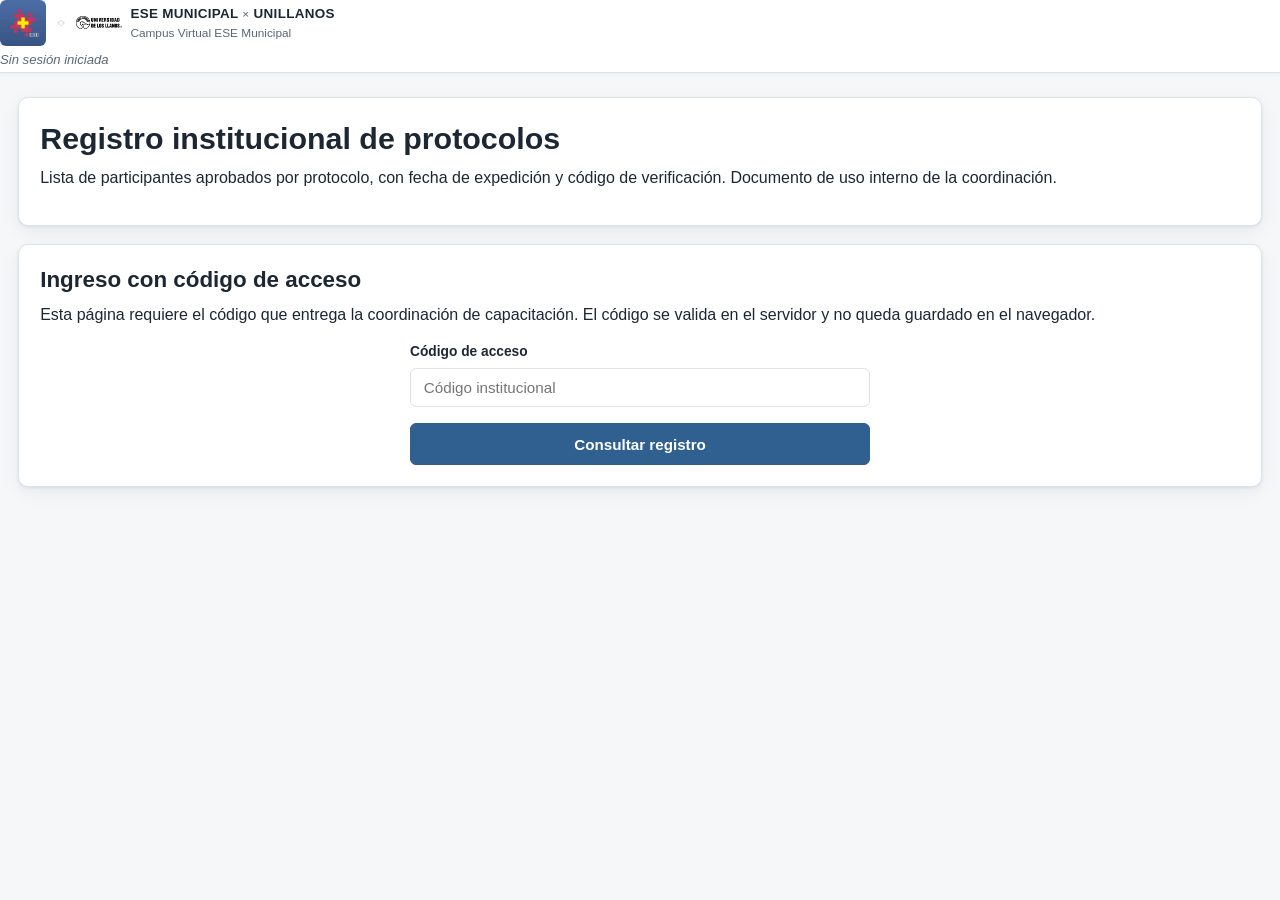
<file: registro.html>
<!DOCTYPE html>
<html lang="es-CO">
<head>
<meta charset="UTF-8">
<meta name="viewport" content="width=device-width, initial-scale=1">
<title>Registro institucional · ESE Municipal × Unillanos</title>
<meta name="robots" content="noindex, nofollow">
<link rel="icon" href="assets/logos/eselogo.jpg">
<link rel="stylesheet" href="assets/css/estilos.css">
</head>
<body>

<header class="encabezado" id="encabezado"></header>

<main class="envoltura envoltura-ancha">

  <section class="tarjeta">
    <h1>Registro institucional de protocolos</h1>
    <p class="texto-suave">
      Lista de participantes aprobados por protocolo, con fecha de expedición y
      código de verificación. Documento de uso interno de la coordinación.
    </p>
  </section>

  <section class="tarjeta" id="cajaAcceso">
    <h2>Ingreso con código de acceso</h2>
    <p class="texto-suave texto-peq">
      Esta página requiere el código que entrega la coordinación de capacitación.
      El código se valida en el servidor y no queda guardado en el navegador.
    </p>
    <div class="verificar-form">
      <div class="campo">
        <label for="inpClave">Código de acceso</label>
        <input type="password" id="inpClave" placeholder="Código institucional" autocomplete="off">
      </div>
      <button type="button" class="btn btn-bloque" id="btnEntrar">Consultar registro</button>
      <div id="salidaAcceso" class="mt-1"></div>
    </div>
  </section>

  <div id="zonaRegistro" class="oculto"></div>

</main>

<script src="assets/js/config.js"></script>
<script src="assets/js/preguntas.js"></script>
<script src="assets/js/contenido.js"></script>
<script src="assets/js/app.js"></script>
<script src="assets/js/registro.js"></script>
</body>
</html>
</file>
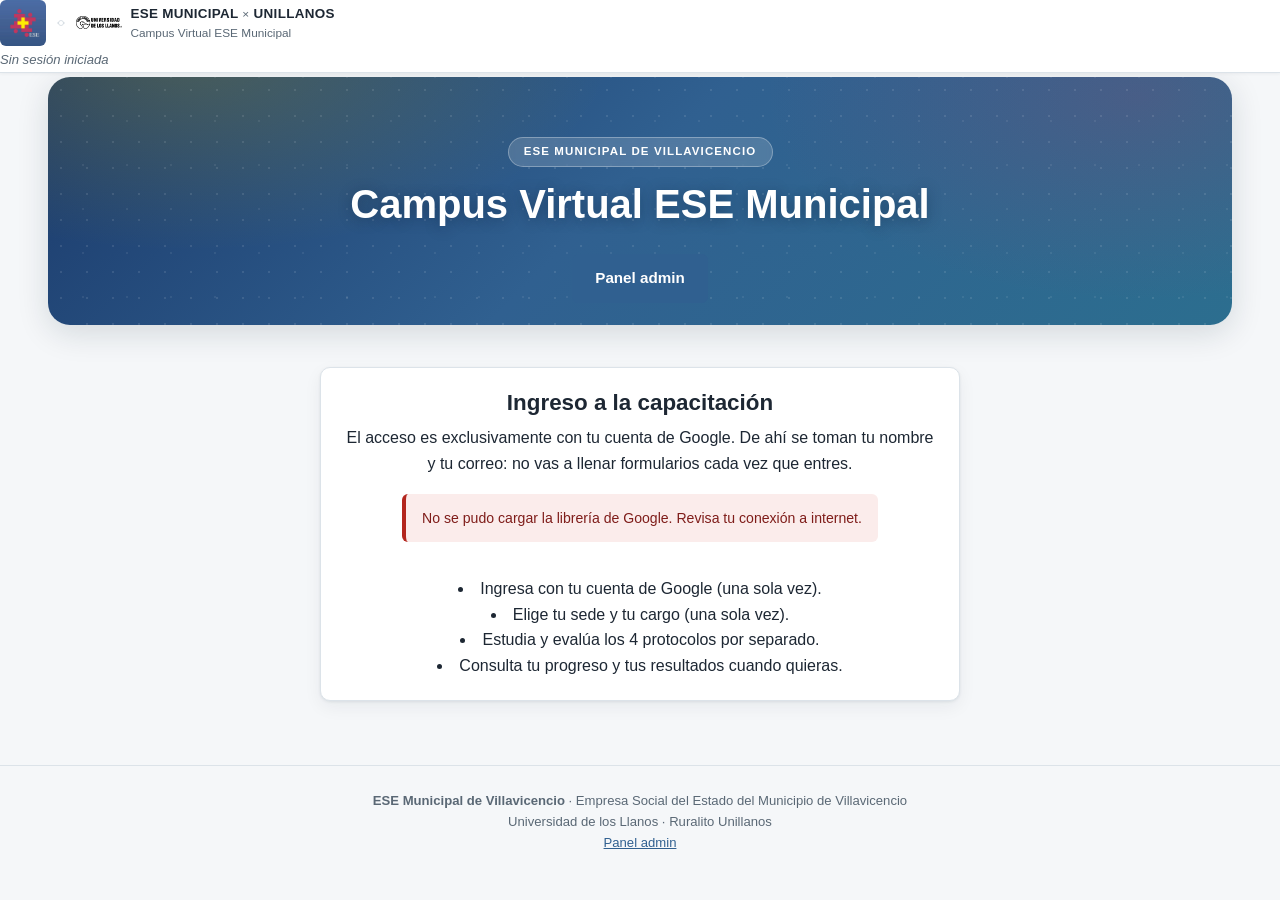
<file: resultado.html>
<!DOCTYPE html>
<html lang="es-CO">
<head>
<meta charset="UTF-8">
<meta name="viewport" content="width=device-width, initial-scale=1">
<title>Mis resultados · ESE Municipal × Unillanos</title>
<link rel="icon" href="assets/logos/eselogo.jpg">
<link rel="stylesheet" href="assets/css/estilos.css">
</head>
<body>

<header class="encabezado no-imprimir" id="encabezado"></header>

<main class="envoltura">
  <div class="miga no-imprimir" style="display:block;padding-top:1rem"><a href="protocolos.html">← Volver a los protocolos</a></div>
  <div id="zonaResultado"></div>
</main>

<script src="assets/js/config.js"></script>
<script src="assets/js/preguntas.js"></script>
<script src="assets/js/contenido.js"></script>
<script src="assets/js/app.js"></script>
<script src="assets/js/resultado.js"></script>
</body>
</html>
</file>
<file: assets/css/estilos.css>
/* =========================================================================
   ESE Municipal de Villavicencio  ×  Universidad de los Llanos
   Hoja de estilos · protocolos de seguridad del paciente
   Paleta tomada de los logos oficiales de la ESE
   ========================================================================= */

:root {
  --verde: #306090;
  --verde-claro: #EAF0F8;
  --verde-oscuro: #23456E;
  --azul: #1B3A6B;
  --azul-claro: #EAF0F8;
  --azul-oscuro: #122947;
  --magenta: #C03060;
  --magenta-claro: #FBE9F0;
  --amarillo: #E0C000;
  --amarillo-claro: #FDF6D8;

  --texto: #1D2733;
  --texto-suave: #5A6875;
  --borde: #DCE3E9;
  --fondo: #F5F7F9;
  --blanco: #FFFFFF;

  --ok: #1B7F4C;
  --ok-bg: #E7F5EC;
  --mal: #B3261E;
  --mal-bg: #FBECEB;
  --alerta: #8A5A00;
  --alerta-bg: #FFF6E0;

  --radio: 10px;
  --radio-s: 6px;
  --sombra: 0 1px 3px rgba(16, 32, 48, .08), 0 6px 18px rgba(16, 32, 48, .06);
  --sombra-f: 0 8px 32px rgba(16, 32, 48, .14);
  --fuente: "Segoe UI", Roboto, -apple-system, BlinkMacSystemFont, Helvetica, Arial, sans-serif;
}

* { box-sizing: border-box; }

html { -webkit-text-size-adjust: 100%; }

body {
  margin: 0;
  font-family: var(--fuente);
  color: var(--texto);
  background: var(--fondo);
  line-height: 1.6;
  font-size: 16px;
}

h1, h2, h3, h4 { line-height: 1.25; margin: 0 0 .5rem; font-weight: 700; }
h1 { font-size: 1.9rem; }
h2 { font-size: 1.4rem; }
h3 { font-size: 1.12rem; }
h4 { font-size: 1rem; }
p { margin: 0 0 .8rem; }
small { font-size: .82rem; }
a { color: var(--verde); }

code {
  background: #EEF1F4; border: 1px solid var(--borde);
  border-radius: 4px; padding: .05em .35em;
  font-family: Consolas, "SF Mono", Menlo, monospace; font-size: .88em;
}

/* ------------------------------------------------------------------ */
/* Banner de modo demo                                                 */
/* ------------------------------------------------------------------ */
.banner-demo {
  background: var(--alerta-bg);
  border-bottom: 2px solid #E8B44A;
  color: var(--alerta);
  padding: .55rem 1rem;
  font-size: .88rem;
  text-align: center;
}

/* ------------------------------------------------------------------ */
/* Encabezado                                                           */
/* ------------------------------------------------------------------ */
.encabezado {
  background: var(--blanco);
  border-bottom: 1px solid var(--borde);
  box-shadow: 0 1px 3px rgba(16, 32, 48, .05);
  position: sticky; top: 0; z-index: 40;
}

.marca-barra {
  max-width: 1180px; margin: 0 auto;
  padding: .7rem 1.1rem;
  display: flex; align-items: center; gap: 1.1rem; flex-wrap: wrap;
}

.marca { display: flex; align-items: center; gap: .55rem; min-width: 0; }
.marca .logo { height: 46px; width: 46px; object-fit: contain; flex: none; }
.marca .separador { height: 34px; width: 12px; flex: none; opacity: .75; }

.marca-textos { display: flex; flex-direction: column; min-width: 0; }
.marca-textos strong { font-size: .84rem; letter-spacing: .3px; }
.marca-textos .y { color: var(--texto-suave); font-weight: 400; }
.marca-textos span {
  font-size: .74rem; color: var(--texto-suave);
  overflow: hidden; text-overflow: ellipsis; white-space: nowrap;
}

.nav { display: flex; gap: .25rem; margin-left: auto; flex-wrap: wrap; }
.nav-enlace {
  padding: .4rem .8rem; border-radius: var(--radio-s);
  text-decoration: none; color: var(--texto-suave);
  font-size: .9rem; font-weight: 600; white-space: nowrap;
}
.nav-enlace:hover { background: var(--verde-claro); color: var(--verde); }
.nav-enlace.activo { background: var(--verde); color: #fff; }

.usuario { display: flex; align-items: center; gap: .5rem; margin-left: auto; }
.nav + .usuario { margin-left: 0; }
.usuario-foto { width: 34px; height: 34px; border-radius: 50%; object-fit: cover; }
.usuario-datos { display: flex; flex-direction: column; line-height: 1.25; }
.usuario-datos strong { font-size: .84rem; }
.usuario-datos span { font-size: .72rem; color: var(--texto-suave); }
.sesion-vacia { margin-left: auto; font-size: .82rem; color: var(--texto-suave); font-style: italic; }

.btn-salir {
  background: none; border: 1px solid var(--borde); color: var(--texto-suave);
  border-radius: var(--radio-s); padding: .3rem .6rem;
  font-size: .78rem; cursor: pointer; font-family: inherit;
}
.btn-salir:hover { border-color: var(--mal); color: var(--mal); background: var(--mal-bg); }

/* ------------------------------------------------------------------ */
/* Contenedores                                                         */
/* ------------------------------------------------------------------ */
.envoltura { max-width: 1180px; margin: 0 auto; padding: 1.5rem 1.1rem 4rem; }
.envoltura-ancha { max-width: 1400px; }

.tarjeta {
  background: var(--blanco);
  border: 1px solid var(--borde);
  border-radius: var(--radio);
  box-shadow: var(--sombra);
  padding: 1.35rem;
}
.tarjeta + .tarjeta { margin-top: 1.1rem; }
.tarjeta h2, .tarjeta h3 { margin-top: 0; }

/* ------------------------------------------------------------------ */
/* Portada: bloque con color, degradado institucional y formas suaves      */
/* ------------------------------------------------------------------ */
.portada { position: relative; margin-bottom: 1.4rem; }
.portada-doble {
  display: flex; justify-content: center; align-items: center;
  gap: 1.5rem; margin-bottom: .5rem; flex-wrap: wrap;
}
.portada-doble img { height: 96px; width: 96px; object-fit: contain; }
.portada-doble .sep { width: 44px; height: 2px; background: var(--borde); }

/* Capa de color de fondo: degradado + dos manchas suaves */
.portada-fondo {
  position: absolute; inset: -1.2rem -1.2rem auto; height: 100%;
  border-radius: 22px; overflow: hidden; z-index: 0;
  background:
    radial-gradient(680px 320px at 12% -10%, rgba(224, 192, 0, .22), transparent 62%),
    radial-gradient(620px 340px at 92% 8%, rgba(192, 48, 96, .18), transparent 60%),
    linear-gradient(135deg, #1B3A6B 0%, #306090 48%, #2C6E8F 100%);
  box-shadow: var(--sombra-f);
}
.portada-fondo::after {
  content: ""; position: absolute; inset: 0;
  background-image:
    radial-gradient(rgba(255, 255, 255, .10) 1px, transparent 1px),
    radial-gradient(rgba(255, 255, 255, .07) 1px, transparent 1px);
  background-size: 26px 26px, 44px 44px;
  background-position: 0 0, 13px 22px;
}

.portada-cuerpo {
  position: relative; z-index: 1;
  padding: 2.5rem 1.6rem 2.6rem; text-align: center;
}

.portada-sello {
  display: inline-block; margin: 0 0 .9rem;
  background: rgba(255, 255, 255, .16); border: 1px solid rgba(255, 255, 255, .3);
  color: #fff; border-radius: 999px; padding: .3rem .95rem;
  font-size: .72rem; font-weight: 700; letter-spacing: 1.1px; text-transform: uppercase;
  backdrop-filter: blur(3px);
}

.portada h1 {
  font-size: 2.5rem; line-height: 1.15; margin: 0 0 1.7rem;
  color: #fff; text-shadow: 0 2px 14px rgba(9, 24, 45, .35);
}

/* Botón de entrada al panel administrativo */
.portada-acciones {
  display: flex; justify-content: center; align-items: center;
  gap: .8rem; flex-wrap: wrap;
}
.btn-coordinacion {
  background: rgba(255, 255, 255, .14); color: #fff;
  border: 1px solid rgba(255, 255, 255, .45);
  border-radius: var(--radio-s); padding: .8rem 1.5rem; font-size: .95rem;
}
.btn-coordinacion:hover {
  background: var(--magenta); border-color: var(--magenta); color: #fff;
}

.etiquetas { display: flex; justify-content: center; gap: .5rem; flex-wrap: wrap; margin-bottom: 1.3rem; }
.etiqueta {
  background: var(--verde-claro); color: var(--verde-oscuro);
  border-radius: 999px; padding: .28rem .85rem;
  font-size: .8rem; font-weight: 600;
}
.etiqueta.azul { background: var(--azul-claro); color: var(--azul-oscuro); }

/* Fichas de cifras (perfil y panel). NO es la portada. */
.datos-curso {
  display: grid; grid-template-columns: repeat(auto-fit, minmax(140px, 1fr));
  gap: .7rem; margin: 1.1rem 0;
}
.dato {
  background: var(--blanco); border: 1px solid var(--borde);
  border-left: 4px solid var(--verde);
  border-radius: var(--radio); padding: .75rem .85rem;
  box-shadow: var(--sombra);
}
.dato strong {
  display: block; font-size: 1.3rem; line-height: 1.15;
  color: var(--verde-oscuro); font-weight: 700;
}
.dato span {
  font-size: .7rem; color: var(--texto-suave);
  text-transform: uppercase; letter-spacing: .5px; font-weight: 600;
}

/* ------------------------------------------------------------------ */
/* Acceso / registro                                                    */
/* ------------------------------------------------------------------ */
.acceso { max-width: 640px; margin: 0 auto; }
.acceso-caja { text-align: center; }
.acceso-caja .g-boton { display: flex; justify-content: center; margin: 1.1rem 0; }

.btn-google {
  display: inline-flex; align-items: center; gap: .6rem;
  background: var(--blanco); border: 1px solid var(--borde);
  border-radius: var(--radio-s); padding: .7rem 1.3rem;
  font-size: .96rem; font-weight: 600; cursor: pointer;
  font-family: inherit; box-shadow: var(--sombra);
}
.btn-google:hover { border-color: var(--texto-suave); }
.btn-google small { color: var(--texto-suave); font-weight: 400; }
.g-logo {
  width: 22px; height: 22px; border-radius: 50%;
  background: conic-gradient(#EA4335 0 25%, #4285F4 0 50%, #34A853 0 75%, #FBBC05 0);
  flex: none;
}

.caja-usuario {
  display: flex; align-items: center; gap: .9rem;
  background: var(--verde-claro); border: 1px solid #C4E0D3;
  border-radius: var(--radio); padding: .9rem 1.1rem; text-align: left;
}
.caja-usuario img { width: 46px; height: 46px; border-radius: 50%; }
.caja-usuario strong { display: block; }
.caja-usuario span { font-size: .84rem; color: var(--texto-suave); }

/* ------------------------------------------------------------------ */
/* Formularios                                                          */
/* ------------------------------------------------------------------ */
.campo { margin-bottom: 1rem; text-align: left; }
.campo label {
  display: block; font-size: .86rem; font-weight: 600;
  margin-bottom: .3rem; color: var(--texto);
}
.campo .ayuda { font-size: .78rem; color: var(--texto-suave); font-weight: 400; margin-top: .2rem; }

.campo input, .campo select, .campo textarea {
  width: 100%; padding: .65rem .8rem;
  border: 1px solid var(--borde); border-radius: var(--radio-s);
  font-family: inherit; font-size: .95rem; color: var(--texto); background: var(--blanco);
}
.campo input:focus, .campo select:focus, .campo textarea:focus {
  outline: 2px solid var(--verde); outline-offset: 1px; border-color: var(--verde);
}
.campo input[readonly] { background: #F1F4F6; color: var(--texto-suave); }
.campo-error input { border-color: var(--mal); }
.campo .error { color: var(--mal); font-size: .78rem; margin-top: .25rem; display: none; }
.campo-error .error { display: block; }

.grilla-campos { display: grid; grid-template-columns: 1fr 1fr; gap: 0 1rem; }

.btn {
  display: inline-flex; align-items: center; justify-content: center; gap: .45rem;
  background: var(--verde); color: #fff; border: 1px solid var(--verde);
  border-radius: var(--radio-s); padding: .7rem 1.4rem;
  font-family: inherit; font-size: .95rem; font-weight: 600;
  cursor: pointer; text-decoration: none; transition: background .15s;
}
.btn:hover { background: var(--verde-oscuro); border-color: var(--verde-oscuro); }
.btn:disabled { opacity: .5; cursor: not-allowed; }
.btn-azul { background: var(--azul); border-color: var(--azul); }
.btn-azul:hover { background: var(--azul-oscuro); }
.btn-borde { background: var(--blanco); color: var(--verde); }
.btn-borde:hover { background: var(--verde-claro); color: var(--verde-oscuro); }
.btn-bloque { width: 100%; }
.btn-medio { padding: .5rem 1rem; font-size: .88rem; }

/* ------------------------------------------------------------------ */
/* Avisos                                                               */
/* ------------------------------------------------------------------ */
.aviso {
  border-radius: var(--radio-s); padding: .8rem 1rem;
  font-size: .88rem; border-left: 4px solid; margin-bottom: 1rem;
}
.aviso strong { display: block; margin-bottom: .15rem; }
.aviso-error { background: var(--mal-bg); border-color: var(--mal); color: #7F1D1A; }
.aviso-ok { background: var(--ok-bg); border-color: var(--ok); color: #145F38; }
.aviso-info { background: var(--azul-claro); border-color: var(--azul); color: var(--azul-oscuro); }

.aviso-dato, .aviso-clave, .aviso-alerta, .aviso-excepcion {
  border-left-width: 4px; border-radius: var(--radio-s);
  padding: .85rem 1rem; margin: 1rem 0; font-size: .9rem;
}
.aviso-dato strong, .aviso-clave strong,
.aviso-alerta strong, .aviso-excepcion strong { display: block; margin-bottom: .2rem; }
.aviso-dato { background: var(--azul-claro); border-left-color: var(--azul); color: var(--azul-oscuro); }
.aviso-clave { background: var(--verde-claro); border-left-color: var(--verde); color: var(--verde-oscuro); }
.aviso-alerta { background: var(--alerta-bg); border-left-color: #C77A00; color: var(--alerta); }
.aviso-excepcion { background: #F3EAF7; border-left-color: #7B3F9E; color: #5A2E73; }

/* ------------------------------------------------------------------ */
/* Curso: índice de módulos                                             */
/* ------------------------------------------------------------------ */
.curso-cabecera { display: flex; align-items: flex-start; gap: 1.2rem; flex-wrap: wrap; margin-bottom: 1.2rem; }
.curso-cabecera .txt { flex: 1 1 320px; }

.barra-progreso {
  height: 8px; background: #E3E9EE; border-radius: 999px; overflow: hidden; margin: .6rem 0 .25rem;
}
.barra-progreso span { display: block; height: 100%; background: linear-gradient(90deg, var(--verde), #16A06B); transition: width .3s; }
.barra-texto { font-size: .8rem; color: var(--texto-suave); }

.indice-modulos {
  display: grid; grid-template-columns: repeat(auto-fill, minmax(290px, 1fr));
  gap: .9rem; margin-top: 1.2rem;
}

.modulo-tarjeta {
  background: var(--blanco); border: 1px solid var(--borde);
  border-radius: var(--radio); padding: 1.05rem;
  text-decoration: none; color: inherit; display: block;
  transition: border-color .15s, transform .15s, box-shadow .15s;
}
.modulo-tarjeta:hover {
  border-color: var(--verde); transform: translateY(-2px); box-shadow: var(--sombra-f);
}
.modulo-tarjeta .icono { font-size: 1.7rem; line-height: 1; }
.modulo-tarjeta .num {
  display: inline-block; background: var(--verde-claro); color: var(--verde-oscuro);
  border-radius: 999px; padding: .1rem .6rem; font-size: .72rem;
  font-weight: 700; letter-spacing: .4px; margin-bottom: .4rem;
}
.modulo-tarjeta h3 { font-size: 1rem; margin: .3rem 0 .2rem; }
.modulo-tarjeta p { font-size: .84rem; color: var(--texto-suave); margin: 0 0 .5rem; }
.modulo-tarjeta .pie {
  display: flex; justify-content: space-between; align-items: center;
  font-size: .74rem; color: var(--texto-suave);
  border-top: 1px solid var(--borde); padding-top: .5rem; margin-top: .5rem;
}
.pill-leido { color: var(--ok); font-weight: 700; }

/* ------------------------------------------------------------------ */
/* Lector de módulo                                                     */
/* ------------------------------------------------------------------ */
.leector-cabecera {
  background: var(--blanco); border: 1px solid var(--borde);
  border-radius: var(--radio); padding: 1.1rem 1.3rem; margin-bottom: 1.1rem;
}
.leector-cabecera .fila-top { display: flex; align-items: center; gap: .7rem; flex-wrap: wrap; }
.leector-cabecera h1 { font-size: 1.6rem; margin: .4rem 0 .2rem; }
.leector-cabecera .fuente { font-size: .8rem; color: var(--texto-suave); }

.navegacion-modulos {
  display: flex; justify-content: space-between; gap: .7rem;
  margin-top: 1.3rem; padding-top: 1.1rem; border-top: 1px solid var(--borde);
}

.contenido-seccion { margin-bottom: 1.4rem; }
.contenido-seccion > h2 {
  font-size: 1.2rem; padding-bottom: .35rem;
  border-bottom: 2px solid var(--verde-claro); margin-bottom: .7rem;
}
.contenido-seccion h3 { font-size: 1rem; color: var(--verde-oscuro); margin: 1rem 0 .35rem; }
.contenido-seccion ul { margin: 0 0 .8rem; padding-left: 1.3rem; }
.contenido-seccion li { margin-bottom: .35rem; }
.contenido-seccion > ul li::marker { color: var(--verde); }

.cita {
  background: var(--verde-claro); border-left: 4px solid var(--verde);
  border-radius: 0 var(--radio-s) var(--radio-s) 0;
  padding: .9rem 1.1rem; margin: 0 0 1.3rem;
  font-style: italic; font-size: 1.02rem; color: var(--verde-oscuro);
}

.tabla-envoltura { overflow-x: auto; margin-bottom: 1rem; }
table.datos {
  width: 100%; border-collapse: collapse; font-size: .89rem;
  background: var(--blanco); border: 1px solid var(--borde); border-radius: var(--radio);
  overflow: hidden;
}
table.datos th {
  background: var(--verde-oscuro); color: #fff; text-align: left;
  padding: .6rem .8rem; font-weight: 600; font-size: .82rem;
}
table.datos td { padding: .6rem .8rem; border-top: 1px solid var(--borde); vertical-align: top; }
table.datos tr:nth-child(even) td { background: #FAFBFC; }
table.datos td:first-child { font-weight: 600; color: var(--verde-oscuro); }

.columnas { display: grid; grid-template-columns: repeat(auto-fit, minmax(230px, 1fr)); gap: .9rem; margin-bottom: 1rem; }
.columna-caja {
  background: var(--verde-claro); border: 1px solid #C4E0D3;
  border-radius: var(--radio); padding: .8rem .95rem;
}
.columna-caja h4 { font-size: .86rem; color: var(--verde-oscuro); text-transform: uppercase; letter-spacing: .3px; margin-bottom: .4rem; }
.columna-caja ul { margin: 0; padding-left: 1.1rem; font-size: .86rem; }
.columna-caja li { margin-bottom: .2rem; }

.nota {
  font-size: .84rem; color: var(--texto-suave);
  background: #F1F4F6; border-radius: var(--radio-s);
  padding: .65rem .85rem; margin: .6rem 0 1rem;
}

/* ------------------------------------------------------------------ */
/* Evaluación                                                           */
/* ------------------------------------------------------------------ */
.eval-cabecera {
  background: var(--blanco); border: 1px solid var(--borde);
  border-radius: var(--radio); padding: 1.1rem 1.3rem; margin-bottom: 1.1rem;
  position: sticky; top: 74px; z-index: 30;
}
.eval-cabecera .fila { display: flex; justify-content: space-between; align-items: center; gap: 1rem; flex-wrap: wrap; }
.eval-cabecera h1 { font-size: 1.4rem; margin: 0; }
.eval-meta { font-size: .84rem; color: var(--texto-suave); }
.eval-progreso { display: flex; align-items: center; gap: .7rem; margin-top: .7rem; }
.eval-progreso .barra-progreso { flex: 1; margin: 0; }
.eval-progreso .txt { font-size: .82rem; color: var(--texto-suave); white-space: nowrap; }

.tema-bloque { margin-bottom: 1.6rem; }
.tema-encabezado {
  display: flex; align-items: center; gap: .7rem; flex-wrap: wrap;
  padding-bottom: .5rem; margin-bottom: .9rem;
  border-bottom: 2px solid var(--verde);
}
.tema-encabezado .num {
  background: var(--verde); color: #fff; border-radius: 50%;
  width: 30px; height: 30px; display: grid; place-items: center;
  font-weight: 700; font-size: .9rem; flex: none;
}
.tema-encabezado h2 { font-size: 1.15rem; margin: 0; }
.tema-encabezado .doc { font-size: .78rem; color: var(--texto-suave); margin-left: auto; }

.pregunta {
  background: var(--blanco); border: 1px solid var(--borde);
  border-radius: var(--radio); padding: 1.1rem; margin-bottom: .85rem;
}
.pregunta.respondida { border-color: #B9D8C8; }
.pregunta.correcta { border-color: var(--ok); background: #F6FBF8; }
.pregunta.incorrecta { border-color: var(--mal); background: #FEF8F7; }

.pregunta-cabecera { display: flex; gap: .6rem; margin-bottom: .7rem; align-items: flex-start; }
.pregunta-num {
  background: var(--verde-claro); color: var(--verde-oscuro);
  border-radius: var(--radio-s); padding: .1rem .5rem;
  font-size: .76rem; font-weight: 700; flex: none; margin-top: .15rem;
}
.pregunta-enunciado { font-weight: 600; flex: 1; }

.opciones { display: flex; flex-direction: column; gap: .4rem; }
.opcion {
  display: flex; gap: .6rem; align-items: flex-start;
  padding: .55rem .7rem; border: 1px solid var(--borde);
  border-radius: var(--radio-s); cursor: pointer;
  font-size: .92rem; transition: background .12s, border-color .12s;
}
.opcion:hover { background: var(--verde-claro); border-color: #B9D8C8; }
.opcion input { margin: .2rem 0 0; flex: none; accent-color: var(--verde); }
.opcion.seleccionada { background: var(--verde-claro); border-color: var(--verde); }
.opcion.acierto { background: var(--ok-bg); border-color: var(--ok); }
.opcion.fallo { background: var(--mal-bg); border-color: var(--mal); }
.opcion.bloqueada { cursor: default; }
.opcion.bloqueada:hover { background: inherit; border-color: inherit; }

.explicacion {
  margin-top: .7rem; padding: .65rem .85rem;
  background: var(--azul-claro); border-left: 3px solid var(--azul);
  border-radius: 0 var(--radio-s) var(--radio-s) 0;
  font-size: .86rem; color: var(--azul-oscuro);
}
.explicacion strong { display: block; margin-bottom: .15rem; }

/* ------------------------------------------------------------------ */
/* Resultado                                                            */
/* ------------------------------------------------------------------ */
.resultado-cabecera { text-align: center; padding: 1.6rem 1.3rem; }
.resultado-cabecera .icono { font-size: 3.4rem; line-height: 1; }
.resultado-cabecera h1 { margin: .5rem 0 .3rem; }
.resultado-aprobado { background: linear-gradient(180deg, #F1FAF5, var(--blanco)); border-color: #A9D8BF; }
.resultado-reprobado { background: linear-gradient(180deg, #FEF6F5, var(--blanco)); border-color: #E8B4B0; }

.nota-grande {
  font-size: 3.2rem; font-weight: 700; line-height: 1;
  color: var(--verde); margin: .4rem 0;
}
.nota-grande.baja { color: var(--mal); }
.nota-etiqueta { font-size: .84rem; color: var(--texto-suave); text-transform: uppercase; letter-spacing: .6px; }

.resumen-temas { display: flex; flex-direction: column; gap: .5rem; margin-top: 1rem; }
.resumen-fila {
  display: grid; grid-template-columns: 1fr 90px 130px;
  gap: .8rem; align-items: center;
  padding: .55rem .7rem; background: #FAFBFC;
  border: 1px solid var(--borde); border-radius: var(--radio-s);
  font-size: .88rem;
}
.resumen-fila .nom { font-weight: 600; }
.resumen-fila .val { text-align: right; font-variant-numeric: tabular-nums; }
.resumen-fila .est { text-align: center; font-weight: 700; font-size: .82rem; }
.est-ok { color: var(--ok); }
.est-mal { color: var(--mal); }

.acciones-resultado { display: flex; gap: .7rem; flex-wrap: wrap; justify-content: center; margin-top: 1.3rem; }

.detalle-pregunta {
  background: var(--blanco); border: 1px solid var(--borde);
  border-radius: var(--radio); padding: .85rem 1rem; margin-bottom: .6rem;
}
.detalle-pregunta .cab { display: flex; gap: .55rem; align-items: flex-start; margin-bottom: .35rem; }
.detalle-pregunta .tu-respuesta { font-size: .86rem; color: var(--texto-suave); }
.detalle-pregunta .tu-respuesta b { color: var(--texto); }

.tabs { display: flex; gap: .3rem; border-bottom: 2px solid var(--borde); margin-bottom: 1rem; flex-wrap: wrap; }
.tab {
  background: none; border: none; border-bottom: 3px solid transparent;
  padding: .55rem .9rem; font-family: inherit; font-size: .9rem;
  font-weight: 600; color: var(--texto-suave); cursor: pointer;
}
.tab:hover { color: var(--verde); }
.tab.activo { color: var(--verde); border-bottom-color: var(--verde); }

/* ------------------------------------------------------------------ */
/* Certificado                                                          */
/* ------------------------------------------------------------------ */


.info-certificado {
  display: grid; grid-template-columns: repeat(auto-fit, minmax(180px, 1fr));
  gap: .8rem; margin-bottom: 1.2rem;
}
.info-cert {
  background: var(--verde-claro); border: 1px solid #C4E0D3;
  border-radius: var(--radio); padding: .7rem .85rem;
}
.info-cert span { display: block; font-size: .72rem; text-transform: uppercase; letter-spacing: .4px; color: var(--verde-oscuro); }
.info-cert strong { font-size: .95rem; }

/* ------------------------------------------------------------------ */
/* Verificación                                                         */
/* ------------------------------------------------------------------ */
.verificar-form { max-width: 460px; margin: 0 auto; }
.pasos li::before {
  content: counter(paso); position: absolute; left: 0; top: 0;
  width: 26px; height: 26px; border-radius: 50%;
  background: var(--verde); color: #fff;
  display: grid; place-items: center; font-size: .8rem; font-weight: 700;
}

.vacio { text-align: center; padding: 2.4rem 1rem; color: var(--texto-suave); }
.vacio .icono { font-size: 2.6rem; display: block; margin-bottom: .5rem; }

/* ------------------------------------------------------------------ */
/* Adaptación a móvil                                                   */
/* ------------------------------------------------------------------ */
@media (max-width: 820px) {
  .grilla-campos { grid-template-columns: 1fr; }
  .marca-textos span { display: none; }
  .marca .logo { height: 38px; width: 38px; }
  .usuario-datos { display: none; }
  .resumen-fila { grid-template-columns: 1fr 60px; }
  .resumen-fila .nom { grid-column: 1 / -1; }
.eval-cabecera { position: static; }
}

@media (max-width: 560px) {
  .envoltura { padding: 1rem .8rem 3rem; }
  .portada-fondo { inset: -.7rem -.5rem auto; border-radius: 16px; }
  .portada-cuerpo { padding: 1.9rem 1rem 2rem; }
  .portada h1 { font-size: 1.75rem; margin-bottom: 1.4rem; }
  .portada-acciones { flex-direction: column; align-items: stretch; }
  .portada-acciones .btn { width: 100%; }
  .contenido-curso { grid-template-columns: repeat(auto-fit, minmax(112px, 1fr)); gap: .55rem; }
  .cc { padding: .8rem .65rem; }
  .cc-num { font-size: 1.35rem; }
  .cc-txt { font-size: .62rem; }
  .marca .separador { display: none; }
  .indice-modulos { grid-template-columns: 1fr; }
  .navegacion-modulos { flex-direction: column; }
  .navegacion-modulos .btn { width: 100%; }
}

/* =========================================================================
   LECTURA POR SECCIONES Y BLOQUEO DE LA EVALUACIÓN
   ========================================================================= */

.sec-contador {
  display: inline-block; margin-bottom: .5rem;
  font-size: .68rem; font-weight: 700; letter-spacing: .9px;
  text-transform: uppercase; color: var(--verde-oscuro);
  background: var(--verde-claro); border-radius: 999px; padding: .2rem .6rem;
}

.seccion-oculta { display: none; }

.seccion-actual {
  border-left: 4px solid var(--verde);
  padding-left: .9rem;
  margin-left: -.9rem;
}

.sec-pie {
  margin-top: 1.1rem; padding-top: .7rem;
  border-top: 1px dashed var(--borde);
  font-size: .8rem; color: var(--verde-oscuro); font-weight: 600;
}

.caja-secciones {
  margin-top: .9rem; padding: .55rem .8rem;
  background: var(--verde-claro); border-radius: var(--radio);
  font-size: .82rem; color: var(--verde-oscuro); font-weight: 600;
}

.pie-modulo { margin-top: 1.2rem; flex-wrap: wrap; }
.pie-pendiente {
  flex-basis: 100%; margin-top: .5rem;
  font-size: .78rem; color: var(--texto-suave);
}

.btn-bloqueado { opacity: .55; cursor: not-allowed; }

.pt-lectura { margin: .7rem 0 .2rem; }
.pt-lectura-txt { font-size: .74rem; color: var(--texto-suave); }
.pt-lectura-barra {
  display: block; height: 6px; margin-top: .25rem;
  background: var(--borde); border-radius: 999px; overflow: hidden;
}
.pt-lectura-barra i { display: block; height: 100%; background: var(--verde); }

.lista-pendientes { margin: 1rem 0; text-align: left; }
.pendiente-item {
  display: grid; grid-template-columns: 1fr 90px 110px auto;
  gap: .6rem; align-items: center;
  padding: .6rem 0; border-bottom: 1px solid var(--borde);
}
.pendiente-titulo { font-weight: 600; font-size: .88rem; }
.pendiente-barras { display: block; height: 6px; background: var(--borde); border-radius: 999px; overflow: hidden; }
.pendiente-barras i { display: block; height: 100%; background: var(--verde); }
.pendiente-txt { font-size: .74rem; color: var(--texto-suave); }
@media (max-width: 640px) {
  .pendiente-item { grid-template-columns: 1fr auto; }
  .pendiente-barras, .pendiente-txt { grid-column: 1 / -1; }
}

/* =========================================================================
   PANEL ADMINISTRATIVO
   ========================================================================= */

.admin-seccion {
  font-size: .74rem; font-weight: 700; letter-spacing: .9px;
  text-transform: uppercase; color: var(--texto-suave);
  margin: 1.4rem 0 .1rem; padding-bottom: .3rem;
  border-bottom: 2px solid var(--verde-claro);
}
.admin-seccion:first-of-type { margin-top: 1.2rem; }

/* Cifras del contenido del curso, cada una con su color */
.contenido-curso {
  display: grid; grid-template-columns: repeat(auto-fit, minmax(132px, 1fr));
  gap: .7rem; margin: .8rem 0 .4rem;
}
.cc {
  position: relative; overflow: hidden;
  border-radius: var(--radio); padding: .95rem .85rem .85rem;
  color: #fff; box-shadow: var(--sombra);
  border-left: 5px solid rgba(255, 255, 255, .55);
  transition: transform .15s, box-shadow .15s;
}
.cc:hover { transform: translateY(-2px); box-shadow: var(--sombra-f); }
.cc-num { display: block; font-size: 1.65rem; font-weight: 700; line-height: 1.05; text-shadow: 0 1px 6px rgba(9, 24, 45, .25); }
.cc-txt {
  display: block; margin-top: .25rem; font-size: .7rem; font-weight: 600;
  text-transform: uppercase; letter-spacing: .5px; color: rgba(255, 255, 255, .92);
}
.cc-azul    { background: linear-gradient(135deg, #1B3A6B, #306090); }
.cc-magenta { background: linear-gradient(135deg, #8E1F45, #C03060); }
.cc-verde   { background: linear-gradient(135deg, #14614A, #1B9A6B); }
.cc-amarillo{ background: linear-gradient(135deg, #8A5A00, #E0C000); }
.cc-cian    { background: linear-gradient(135deg, #1B5F7A, #2C8FAD); }

.admin-persona {
  border: 1px solid var(--borde); border-radius: var(--radio);
  margin-bottom: .6rem; background: var(--blanco);
}
.admin-persona > summary {
  cursor: pointer; padding: .8rem .9rem; list-style: none;
  display: grid; grid-template-columns: 1.4fr 1.4fr 1fr auto auto;
  gap: .6rem; align-items: center; font-size: .82rem;
}
.admin-persona > summary::-webkit-details-marker { display: none; }
.ap-nombre { font-weight: 700; }
.ap-correo, .ap-datos { color: var(--texto-suave); font-size: .74rem; }
.ap-estado { font-size: .74rem; font-weight: 600; color: var(--verde-oscuro); white-space: nowrap; }
.ap-tiempo { font-size: .74rem; white-space: nowrap; }
.admin-detalle { padding: .3rem .9rem 1rem; border-top: 1px solid var(--borde); }
.admin-protocolos { margin: .6rem 0; display: flex; flex-wrap: wrap; gap: .35rem; }
.admin-acciones { margin-top: .9rem; }

.celda-centro { text-align: center; }
.celda-ancho { width: 110px; }

/* ---- Encabezado del panel, filtros y lista ------------------------- */
.admin-cabecera { display: flex; flex-wrap: wrap; gap: .8rem; justify-content: space-between; align-items: flex-start; }
.admin-cabecera-botones { display: flex; flex-wrap: wrap; gap: .5rem; }
.enlace-volver { color: var(--verde-oscuro); text-decoration: none; font-weight: 600; }
.enlace-volver:hover { text-decoration: underline; }

.admin-filtros {
  display: grid; gap: .7rem; margin: .4rem 0 1rem;
  grid-template-columns: repeat(auto-fit, minmax(180px, 1fr));
  align-items: end;
}
.admin-filtros .campo-ancho { grid-column: 1 / -1; }
.admin-filtros .campo { margin: 0; }
.admin-filtros label { font-size: .78rem; }

.admin-lista-cabecera {
  display: flex; flex-wrap: wrap; gap: .6rem; justify-content: space-between;
  align-items: center; border-top: 1px solid var(--borde); padding-top: .9rem;
}
.admin-vistas { display: flex; gap: .4rem; flex-wrap: wrap; }
.btn-mini { padding: .32rem .62rem; font-size: .76rem; }
.btn-activo { background: var(--verde-oscuro); color: #fff; border-color: var(--verde-oscuro); }

table.tabla-admin { font-size: .84rem; }
table.tabla-admin th { cursor: pointer; user-select: none; white-space: nowrap; }
table.tabla-admin th:hover { background: #14432f; }
table.tabla-admin td:first-child { font-weight: 400; }
.af-nombre { display: block; font-weight: 600; color: var(--verde-oscuro); }
.af-correo { display: block; font-size: .76rem; color: var(--texto-suave); word-break: break-all; }

.admin-seguridad summary { cursor: pointer; }
.admin-seguridad form { margin-top: .9rem; }
.admin-seguridad .admin-filtros { margin-top: .2rem; }

.btn-peq { padding: .3rem .6rem; font-size: .74rem; }
.btn-mal { border-color: #b03030; color: #b03030; }
.btn-mal:hover { background: #b03030; color: #fff; }

@media (max-width: 760px) {
  .admin-persona > summary { grid-template-columns: 1fr; gap: .2rem; }
  .admin-cabecera { flex-direction: column; }
  .admin-cabecera-botones { width: 100%; }
}

/* ------------------------------------------------------------------ */
/* Impresión: solo el resultado                                        */
/* ------------------------------------------------------------------ */
@media print {
  body { background: #fff !important; }
  .banner-demo, .encabezado, .no-imprimir { display: none !important; }
  .envoltura { padding: 0 !important; max-width: none; }
}

/* =========================================================================
   LOGOS OFICIALES
   ========================================================================= */

.logo-ese {
  height: 62px;
  width: auto;
  object-fit: contain;
  border-radius: 6px;
}

/* El logo de la Universidad de los Llanos es blanco: sobre fondo claro se
   invierte para que sea legible. */
.logo-unillanos {
  height: 46px;
  width: auto;
  object-fit: contain;
  filter: invert(1) grayscale(1) contrast(1.15) brightness(.45);
}

.portada-doble {
  align-items: center;
  justify-content: center;
  gap: 1.1rem;
}
.portada-doble .logo-ese { height: 96px; }
.portada-doble .logo-unillanos { height: 54px; }

/* =========================================================================
   TARJETAS DE PROTOCOLO
   ========================================================================= */

.protocolo-grid {
  display: grid;
  grid-template-columns: repeat(auto-fit, minmax(330px, 1fr));
  gap: 1rem;
  margin-top: 1rem;
}

.protocolo-tarjeta {
  --color-protocolo: var(--verde);
  background: var(--blanco);
  border: 1px solid var(--borde);
  border-top: 5px solid var(--color-protocolo);
  border-radius: var(--radio);
  box-shadow: var(--sombra);
  padding: 1.2rem 1.2rem 1.1rem;
  display: flex;
  flex-direction: column;
  gap: .8rem;
}

.pt-cabecera {
  display: flex;
  align-items: flex-start;
  gap: .8rem;
}

.pt-icono {
  font-size: 1.9rem;
  line-height: 1;
  background: var(--verde-claro);
  border-radius: 10px;
  padding: .5rem .55rem;
}

.pt-num {
  font-size: .7rem;
  letter-spacing: .09em;
  text-transform: uppercase;
  color: var(--texto-suave);
  font-weight: 700;
}

.pt-cabecera h2 {
  margin: .15rem 0 .1rem;
  font-size: 1.16rem;
  color: var(--color-protocolo);
}

.pt-sub { margin: 0; font-size: .86rem; color: var(--texto-suave); }
.pt-desc { margin: 0; font-size: .9rem; }

.pill-est {
  margin-left: auto;
  font-size: .72rem;
  font-weight: 700;
  padding: .25rem .55rem;
  border-radius: 999px;
  white-space: nowrap;
}
.pill-ok      { background: var(--ok-bg);    color: var(--ok); }
.pill-mal     { background: var(--mal-bg);   color: var(--mal); }
.pill-avanzando{ background: var(--amarillo-claro); color: var(--alerta); }
.pill-neutro  { background: #EEF2F5;         color: var(--texto-suave); }

.pt-modulos {
  list-style: none;
  margin: 0;
  padding: 0;
  display: flex;
  flex-direction: column;
  gap: .35rem;
}
.pt-modulos a {
  display: flex;
  justify-content: space-between;
  align-items: center;
  gap: .6rem;
  padding: .5rem .65rem;
  border: 1px solid var(--borde);
  border-radius: var(--radio-s);
  background: #FBFCFD;
  color: var(--texto);
  font-size: .87rem;
}
.pt-modulos a:hover { border-color: var(--verde); background: var(--verde-claro); }
.pt-modulos em { font-style: normal; font-size: .74rem; color: var(--texto-suave); }
.pt-modulos .leido a { background: var(--ok-bg); border-color: #BFE3CE; }
.pt-modulos .leido em { color: var(--ok); }

.pt-datos {
  display: flex;
  flex-wrap: wrap;
  gap: .35rem .9rem;
  font-size: .78rem;
  color: var(--texto-suave);
  border-top: 1px dashed var(--borde);
  padding-top: .6rem;
}
.pt-datos b { color: var(--texto); }

.pt-acciones { display: flex; flex-wrap: wrap; gap: .5rem; margin-top: auto; }

/* barra del protocolo en el lector de módulos */
.pt-barra {
  --color-protocolo: var(--verde);
  display: inline-block;
  font-size: .78rem;
  font-weight: 700;
  color: var(--color-protocolo);
  background: var(--verde-claro);
  border-left: 4px solid var(--color-protocolo);
  border-radius: var(--radio-s);
  padding: .3rem .6rem;
  margin-bottom: .7rem;
}

.miga {
  display: inline-block;
  font-size: .82rem;
  color: var(--verde);
  margin-bottom: .5rem;
}

/* =========================================================================
   SELECTOR DE PROTOCOLO (chips)
   ========================================================================= */

.chip {
  display: inline-flex;
  align-items: center;
  gap: .35rem;
  font-size: .85rem;
  font-weight: 600;
  padding: .45rem .8rem;
  border-radius: 999px;
  border: 1px solid var(--borde);
  background: #FBFCFD;
  color: var(--texto);
}
.chip:hover { border-color: var(--verde); background: var(--verde-claro); }
.chip.activo {
  background: var(--verde);
  border-color: var(--verde);
  color: #fff;
}
.chip-bloqueado { opacity: .62; }

.protocolo-etiqueta {
  font-size: .72rem;
  letter-spacing: .08em;
  text-transform: uppercase;
  font-weight: 700;
  color: var(--texto-suave);
  margin-bottom: .2rem;
}

/* =========================================================================
   REGISTRO INSTITUCIONAL
   ========================================================================= */

.filtros-registro {
  display: flex;
  flex-wrap: wrap;
  gap: .6rem;
  align-items: flex-end;
  margin-top: .8rem;
}
.filtros-registro .campo { flex: 1 1 150px; margin: 0; }
.filtros-registro .campo label { font-size: .74rem; }
.filtros-registro input,
.filtros-registro select { padding: .45rem .55rem; font-size: .88rem; }

@media print {
  .filtros-registro { display: none !important; }
}

/* =========================================================================
   NOTIFICACIONES TIPO PESTAÑA (TOAST)
   ========================================================================= */

.capa-avisos {
  position: fixed;
  right: 1rem;
  bottom: 1rem;
  z-index: 9000;
  display: flex;
  flex-direction: column;
  gap: .5rem;
  max-width: min(92vw, 380px);
  pointer-events: none;
}

.toast {
  pointer-events: auto;
  display: flex;
  align-items: flex-start;
  gap: .6rem;
  padding: .7rem .8rem;
  border-radius: 10px;
  border-left: 5px solid var(--azul, #306090);
  background: #fff;
  color: #1c2430;
  box-shadow: 0 8px 24px rgba(16, 32, 56, .18);
  font-size: .92rem;
  line-height: 1.35;
  opacity: 0;
  transform: translateX(24px);
  transition: opacity .22s ease, transform .22s ease;
}

.toast-visible {
  opacity: 1;
  transform: translateX(0);
}

.toast-saliendo {
  opacity: 0;
  transform: translateX(24px);
}

.toast-icono {
  flex: 0 0 auto;
  width: 22px;
  height: 22px;
  border-radius: 50%;
  display: grid;
  place-items: center;
  font-size: .8rem;
  font-weight: 700;
  color: #fff;
  background: var(--azul, #306090);
}

.toast-texto { flex: 1 1 auto; padding-top: .1rem; }

.toast-cerrar {
  flex: 0 0 auto;
  border: 0;
  background: transparent;
  font-size: 1.15rem;
  line-height: 1;
  color: #7a8697;
  cursor: pointer;
  padding: 0 .1rem;
}
.toast-cerrar:hover { color: #1c2430; }

.toast-ok { border-left-color: #1F7A5C; }
.toast-ok .toast-icono { background: #1F7A5C; }

.toast-error { border-left-color: #C03060; }
.toast-error .toast-icono { background: #C03060; }

.toast-info { border-left-color: #306090; }
.toast-info .toast-icono { background: #306090; }

.btn-ok {
  background: #1F7A5C;
  border-color: #1F7A5C;
  color: #fff;
  cursor: default;
  opacity: .95;
}

@media (max-width: 520px) {
  .capa-avisos { left: .7rem; right: .7rem; bottom: .7rem; max-width: none; }
}

/* =========================================================================
   PDF DEL PROCEDIMIENTO Y NOTA SOBRE FIRMAS
   ========================================================================= */

.pt-pdf {
  display: inline-flex;
  align-items: center;
  gap: .4rem;
  margin: .6rem 0 0;
  padding: .45rem .7rem;
  border: 1px dashed var(--linea, #d7dee8);
  border-radius: 8px;
  background: #f7f9fc;
  color: var(--azul, #306090);
  font-size: .86rem;
  font-weight: 600;
  text-decoration: none;
}
.pt-pdf:hover { background: #eef3f9; }

.pt-pdf-inline {
  float: right;
  margin-left: .6rem;
  padding: .25rem .55rem;
  border-radius: 6px;
  background: rgba(255, 255, 255, .18);
  color: inherit;
  font-size: .78rem;
  font-weight: 600;
  text-decoration: none;
}
.pt-pdf-inline:hover { background: rgba(255, 255, 255, .34); }


@media (max-width: 640px) {
  .pt-pdf-inline { float: none; display: block; margin: .4rem 0 0; }
  }

/* =========================================================================
   DETALLE DE INTENTOS (registro institucional)
   ========================================================================= */

.detalle-intentos { margin-top: .3rem; }
.detalle-intentos summary {
  cursor: pointer;
  font-size: .76rem;
  color: var(--azul, #306090);
}
.detalle-intentos ul {
  margin: .35rem 0 0;
  padding-left: 1.1rem;
  font-size: .78rem;
  color: #4a5769;
}
.detalle-intentos li { margin: .12rem 0; }
</file>
